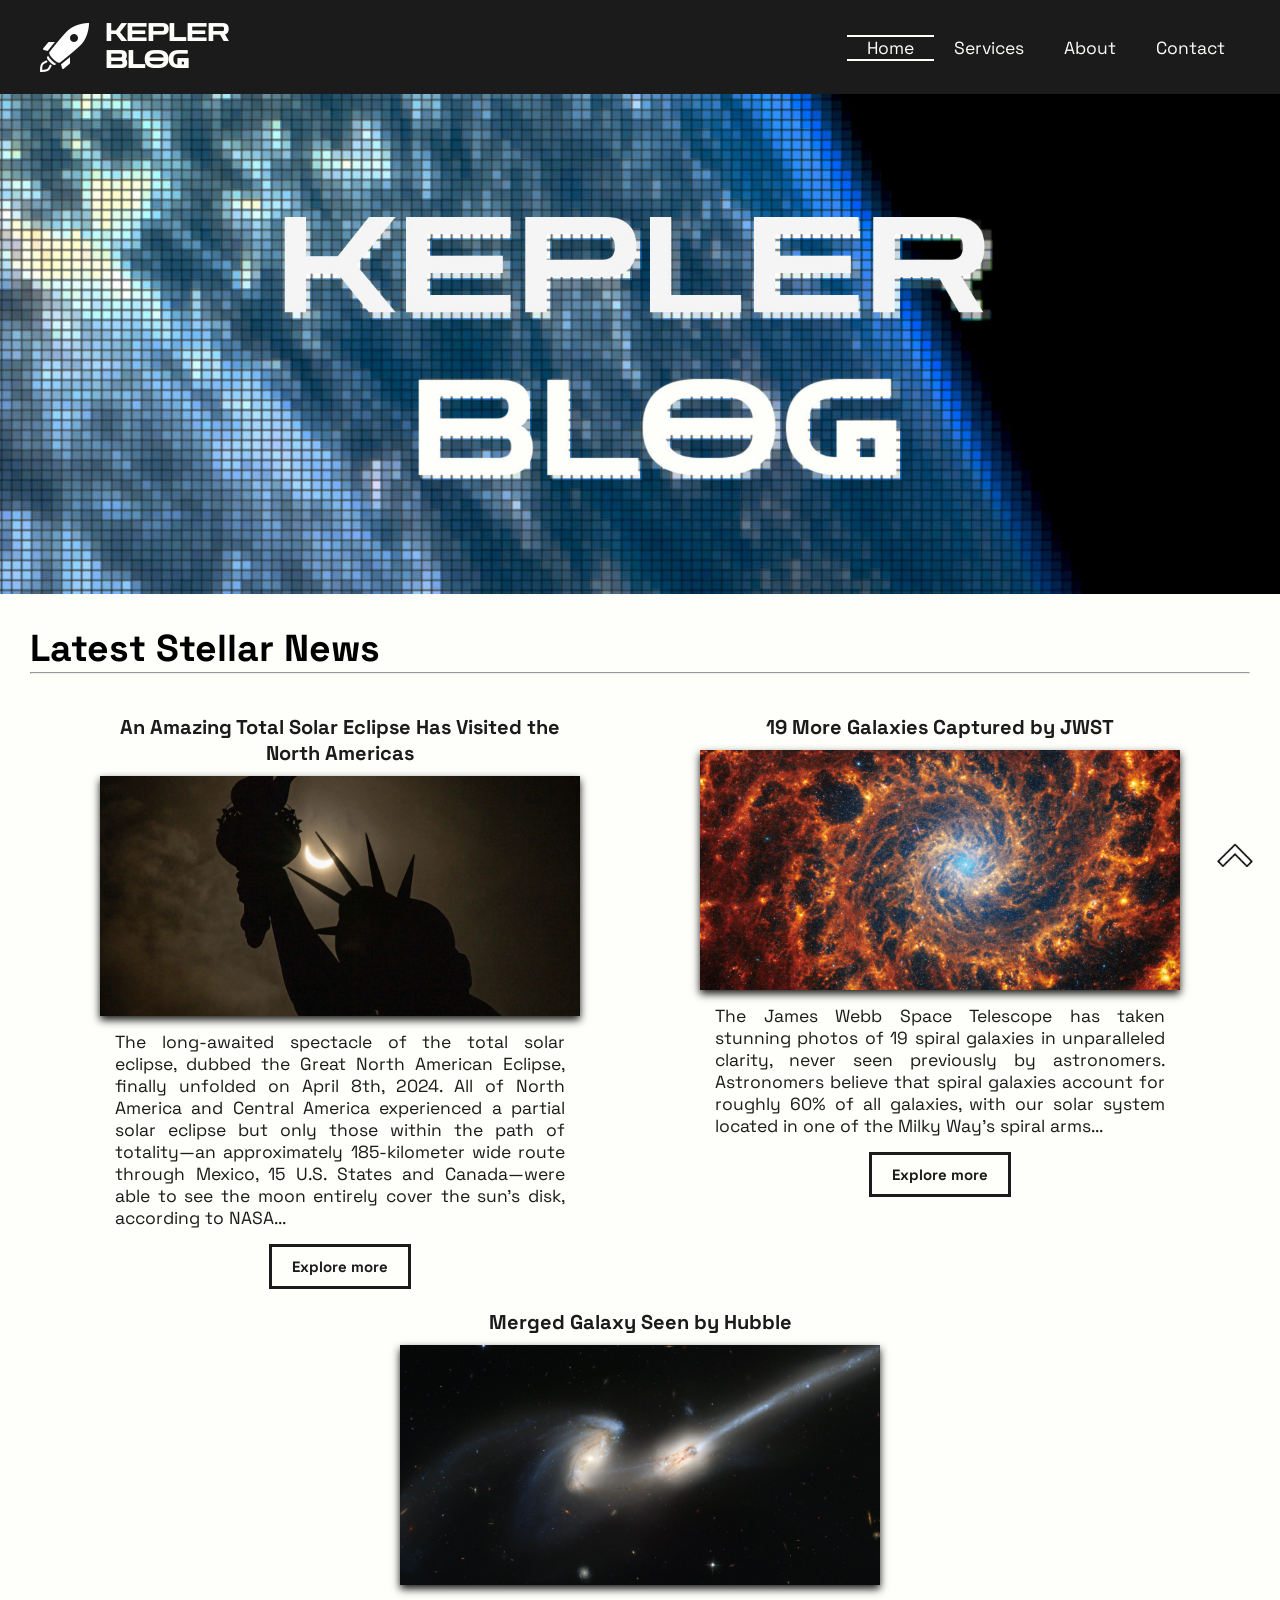
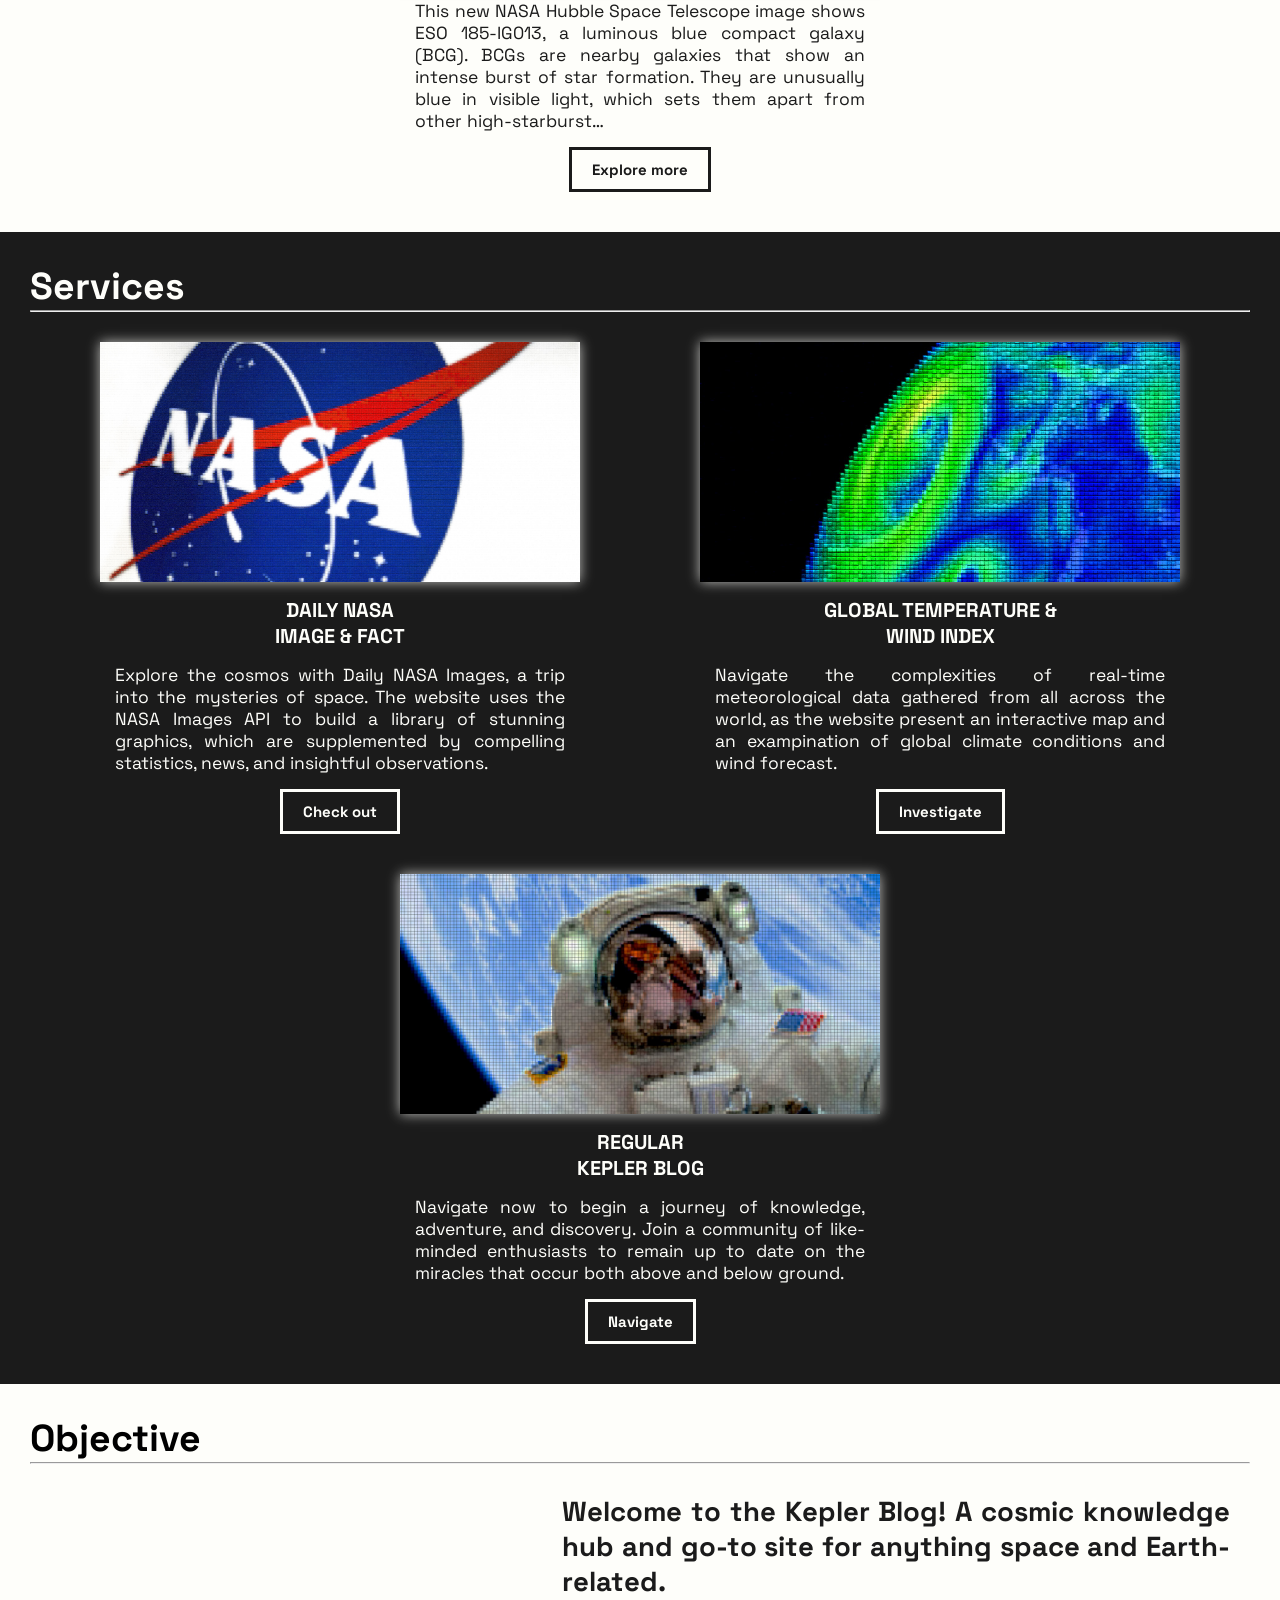
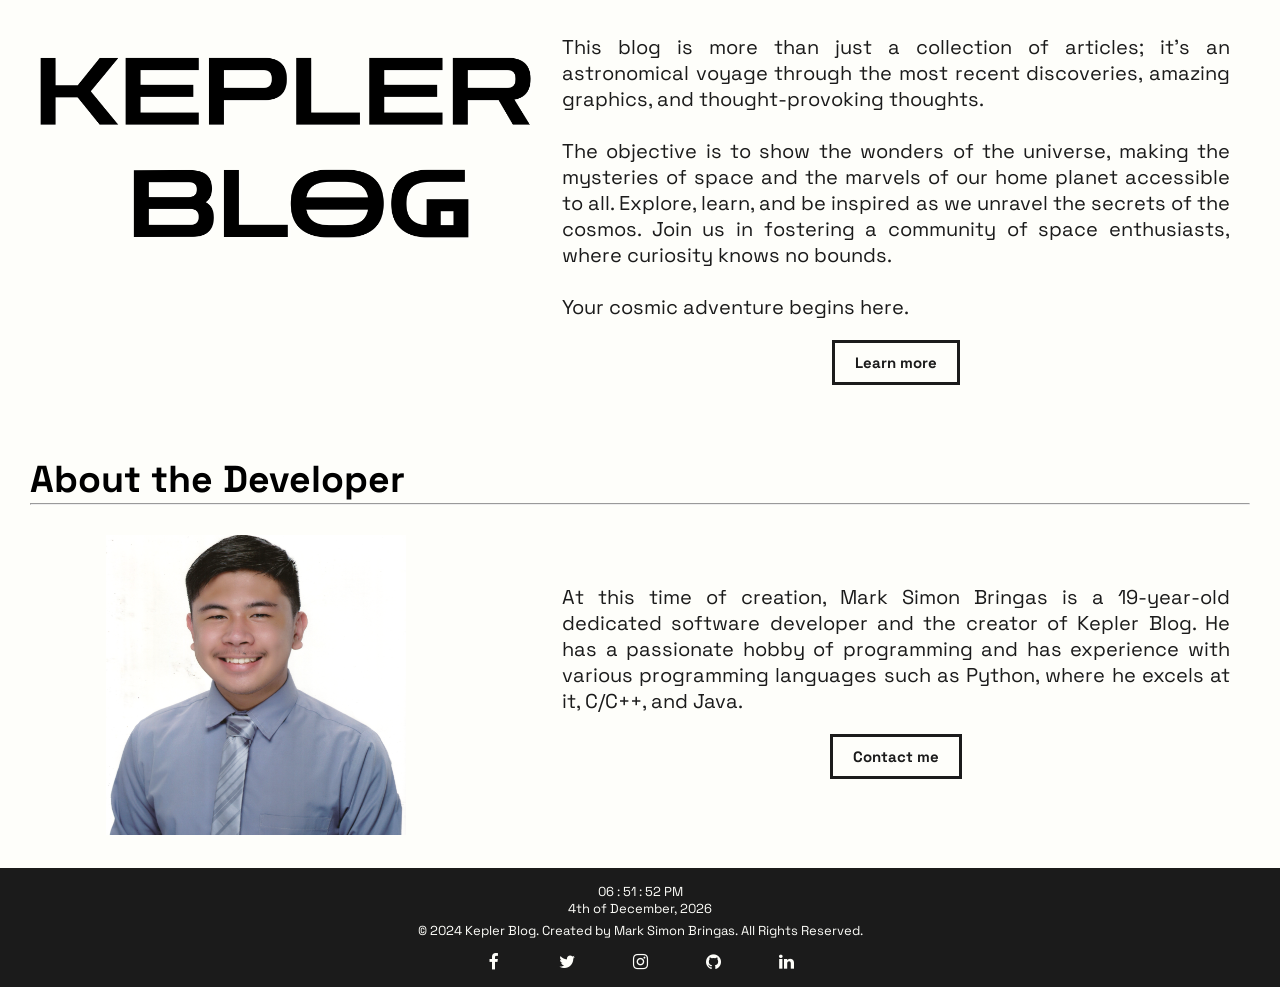
<file: index.html>
<!DOCTYPE html>
<html lang="en">
<head>
    <meta charset="UTF-8">
    <meta name="viewport" content="width=device-width, initial-scale=1.0">
    <title>Kepler Blog</title>
    <link rel="icon" type="image/x-icon" href="resources/images/kepler-blog-favicon.ico">
    <link rel="stylesheet" href="resources/style/style.css">
    <link rel="preconnect" href="https://fonts.googleapis.com">
    <link rel="preconnect" href="https://fonts.gstatic.com" crossorigin>
    <link href="https://fonts.googleapis.com/css2?family=Space+Grotesk:wght@300..700&family=Zen+Dots&display=swap" rel="stylesheet">
    <link rel="stylesheet" href="https://cdnjs.cloudflare.com/ajax/libs/font-awesome/4.7.0/css/font-awesome.min.css">
    <script src="resources/script/script.js"></script>
</head>
<body onload="timeDate()">
    <div class="display-alert">
        <h1>
            This website <b>might not properly function</b> at this screen dimension.<br>
            Sorry for the inconvenience.
        </h1>
    </div>
    <header>
        <div class="header-logo" onclick="window.location.href='index.html'" title="Kepler Blog">
            <img src="resources/images/kepler-blog-favicon.png" alt="Kepler Blog Logo">
            <div class="header-title">
                <h2>KEPLER<br>BLOG</h2>
            </div>
        </div>
        <nav>
            <ul>
                <a href="index.html" class="nav-active" title="Home">
                    <li>Home</li>
                </a>
                <a href="services.html" title="Services">
                    <li>Services</li>
                </a>
                <a href="about.html" title="About">
                    <li>About</li>
                </a>
                <a href="contact.html" title="Contact">
                    <li>Contact</li>
                </a>
                <div class="hamburger-menu" title="Menu">
                    <h1>☰</h1>
                    <div class="sidebar-nav">
                        <a href="index.html" title="Home">Home</a>
                        <a href="services.html" title="Services">Services</a>
                        <a href="about.html" title="About">About</a>
                        <a href="contact.html" title="Contact">Contact</a>
                    </div>
                </div>
            </ul>
        </nav>
    </header>
    <main>
        <div class="intro">
            <img src="resources/images/earth01.jpg" alt="Kepler Blog Intro" title="Kepler Blog">
        </div>
        <div class="latest-title">
            <h2>Latest Stellar News</h2>
            <hr>
        </div>
        <div class="article-container">
            <article class="latest-article-5">
                <div>
                    <h3><a href="na-solar-eclipse.html">An Amazing Total Solar Eclipse Has Visited the North Americas</a></h3>
                    <img src="resources/images/article-5-img.webp" alt="Article 5" title="An Amazing Total Solar Eclipse Has Visited the North Americas">
                    <p>
                        The long-awaited spectacle of the total solar eclipse, dubbed the Great North American Eclipse, finally unfolded on April 8th, 2024.
                        All of North America and Central America experienced a partial solar eclipse but only those within the path of totality—an approximately 185-kilometer wide route through Mexico, 15 U.S. States and Canada—were able to see the moon entirely cover the sun's disk, according to NASA...
                    </p>
                    <button type="button" title="Explore more" onclick="window.location.href='na-solar-eclipse.html'">Explore more</button>
                </div>
            </article>
            <article class="latest-article-2">
                <div>
                    <h3><a href="19-more-galaxies.html">19 More Galaxies Captured by JWST</a></h3>
                    <img src="resources/images/article-2-img.webp" alt="Article 2" title="19 More Galaxies Captured by JWST">
                    <p>
                        The James Webb Space Telescope has taken stunning photos of 19 spiral galaxies in unparalleled clarity, never seen previously by astronomers. 
                        Astronomers believe that spiral galaxies account for roughly 60% of all galaxies, with our solar system located in one of the Milky Way's spiral arms...
                    </p>
                    <button type="button" title="Explore more" onclick="window.location.href='19-more-galaxies.html'">Explore more</button>
                </div>
            </article>
            <article class="latest-article-1">
                <div>    
                    <h3><a href="merged-galaxy.html">Merged Galaxy Seen by Hubble</a></h3>
                    <img src="resources/images/article-1-img.webp" alt="Article 1" title="Merged Galaxy Seen by Hubble">
                    <p>
                        This new NASA Hubble Space Telescope image shows ESO 185-IG013, a luminous blue compact galaxy (BCG). 
                        BCGs are nearby galaxies that show an intense burst of star formation. 
                        They are unusually blue in visible light, which sets them apart from other high-starburst…
                    </p>
                    <button type="button" title="Explore more" onclick="window.location.href='merged-galaxy.html'">Explore more</button>
                </div>
            </article>
        </div>
        <div class="service-title">
            <h2>Services</h2>
            <hr>
        </div>
        <div class="service-container">
            <article class="service-1">
                <img src="resources/images/services-home-content-2-img.jpg" alt="Service 1" title="Daily NASA Image & Fact">
                <h3>DAILY NASA<br>IMAGE & FACT</h3>
                <p>
                    Explore the cosmos with Daily NASA Images, a trip into the mysteries of space. 
                    The website uses the NASA Images API to build a library of stunning graphics, which are supplemented by compelling statistics, news, and insightful observations.
                </p>
                <button type="button" title="Check out" onclick="APODButton()">Check out</button>
            </article>
            <article class="service-2">
                <img src="resources/images/services-home-content-1-img.jpg" alt="Service 2" title="Global Temperature & Wind Index">
                <h3>GLOBAL TEMPERATURE &<br>WIND INDEX</h3>
                <p>
                    Navigate the complexities of real-time meteorological data gathered from all across the world,
                        as the website present an interactive map and an exampination of global climate conditions and wind forecast.
                </p>
                <button type="button" title="Investigate" onclick="weatherButton()">Investigate</button>
            </article>
            <article class="service-3">
                <img src="resources/images/services-home-content-3-img.jpg" alt="Service 3" title="Regular Kepler Blog">
                <h3>REGULAR<br>KEPLER BLOG</h3>
                <p>
                    Navigate now to begin a journey of knowledge, adventure, and discovery. 
                    Join a community of like-minded enthusiasts to remain up to date on the miracles that occur both above and below ground.
                </p>
                <button type="button" title="Navigate" onclick="blogButton()">Navigate</button>
            </article>
        </div>
        <div class="objective-title">
            <h2>Objective</h2>
            <hr>
        </div>
        <div class="objective-container">
            <section class="objective-banner">
                <img src="resources/images/kepler-blog-title.png" alt="Kepler Blog Title" title="Kepler Blog">
            </section>
            <section class="objective-banner-alt">
                <img src="resources/images/kepler-blog-title.png" alt="Kepler Blog Title" title="Kepler Blog">
            </section>
            <aside class="objective-content">
                <h3>Welcome to the Kepler Blog! A cosmic knowledge hub and go-to site for anything space and Earth-related.<br><br></h3>
                <p>
                    This blog is more than just a collection of articles; it's an astronomical voyage through the most recent discoveries, amazing graphics, and thought-provoking thoughts.<br><br>
                    The objective is to show the wonders of the universe, making the mysteries of space and the marvels of our home planet accessible to all. Explore, learn, and be inspired as we unravel the secrets of the cosmos. Join us in fostering a community of space enthusiasts, where curiosity knows no bounds.<br><br>
                    Your cosmic adventure begins here.
                </p>
                <button type="button" title="Learn more" onclick="window.location.href='about.html'">Learn more</button>
            </aside>
        </div>
        <div class="about-title">
            <h2>About the Developer</h2>
            <hr>
        </div>
        <div class="about-container">
            <aside class="about-img">
                <img src="resources/images/author-img.png" alt="Mark Simon Bringas' Picture" title="Mark Simon">
            </aside>
            <section class="about-desc">
                <p>
                    At this time of creation, Mark Simon Bringas is a 19-year-old dedicated software developer and the creator of Kepler Blog. He has a passionate hobby of programming and has experience with various programming languages such as Python, where he excels at it, C/C++, and Java.
                </p>
                <button type="button" title="Learn more" onclick="window.location.href='contact.html'">Contact me</button>
            </section>
        </div>
    </main>
    <footer>
        <p id="timeDate"></p>
        <p>&copy; 2024 Kepler Blog. Created by Mark Simon Bringas. All Rights Reserved.</p>
        <div class="social-media">
            <a href="https://www.facebook.com/msimonb05" class="fa fa-facebook" title="Facebook"></a>
            <a href="https://twitter.com/msimonb_05" class="fa fa-twitter" title="X/Twitter"></a>
            <a href="https://www.instagram.com/msimonb_05/" class="fa fa-instagram" title="Instagram"></a>
            <a href="https://github.com/msimonb05" class="fa fa-github" title="Github"></a>
            <a href="https://www.linkedin.com/in/mark-simon-bringas-665a932a1/" class="fa fa-linkedin" title="LinkedIn"></a>
        </div>
    </footer>
    <img id="back-to-top" src="resources/images/scroll-to-top.png" alt="Scroll to Top" title="Scroll to Top">
</body>
</html>
</file>
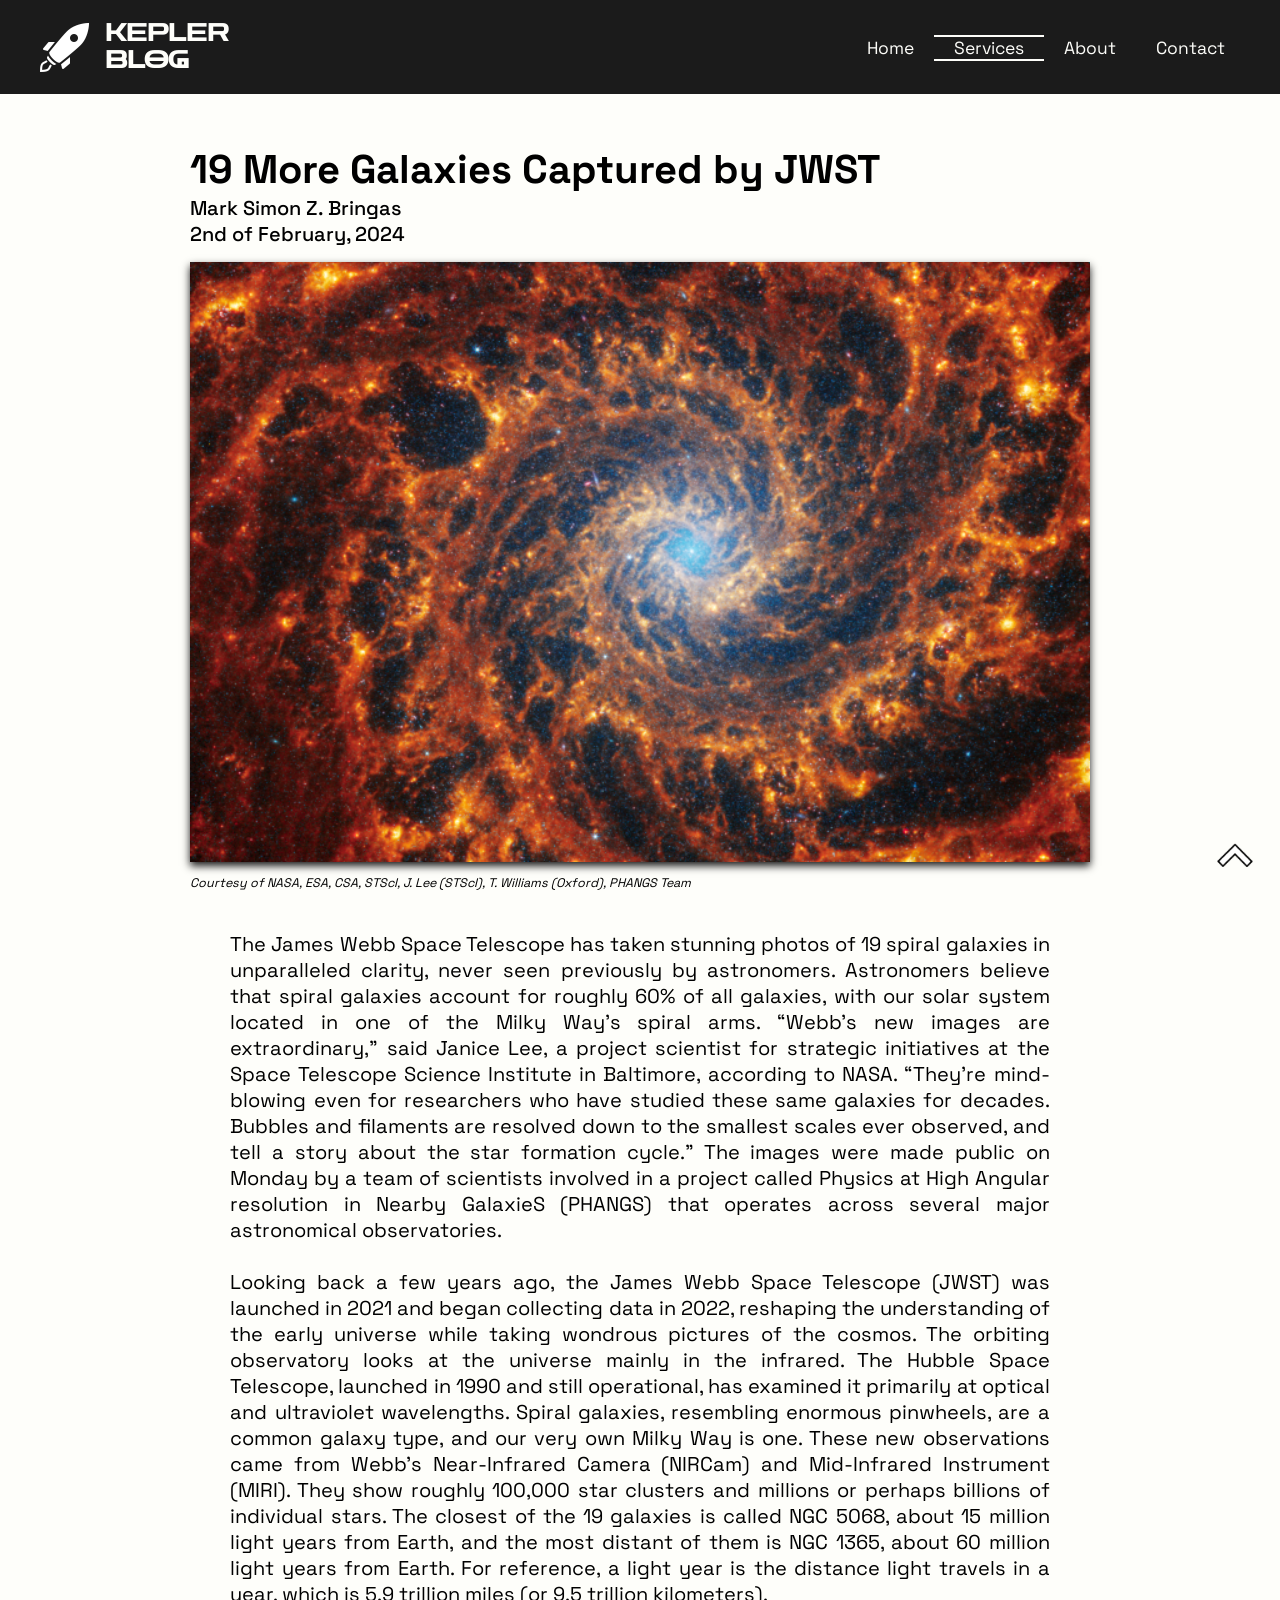
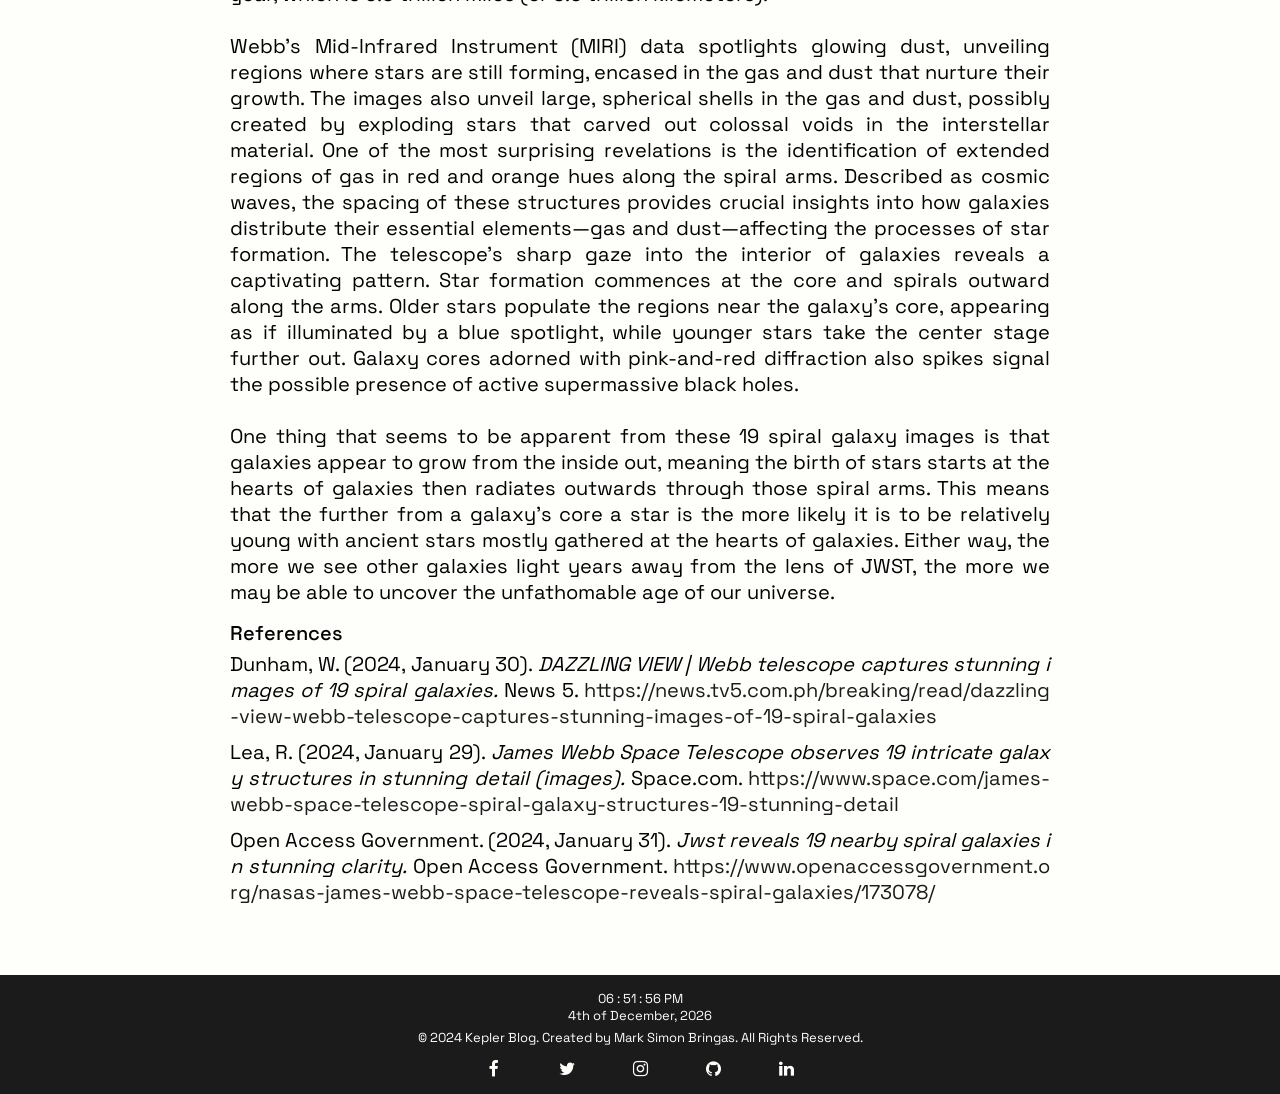
<file: 19-more-galaxies.html>
<!DOCTYPE html>
<html lang="en">
<head>
    <meta charset="UTF-8">
    <meta name="viewport" content="width=device-width, initial-scale=1.0">
    <title>Kepler Blog | 19 More Galaxies Captured by JWST</title>
    <link rel="icon" type="image/x-icon" href="resources/images/kepler-blog-favicon.ico">
    <link rel="stylesheet" href="resources/style/articleStyle.css">
    <link rel="preconnect" href="https://fonts.googleapis.com">
    <link rel="preconnect" href="https://fonts.gstatic.com" crossorigin>
    <link href="https://fonts.googleapis.com/css2?family=Space+Grotesk:wght@300..700&family=Zen+Dots&display=swap" rel="stylesheet">
    <link rel="stylesheet" href="https://cdnjs.cloudflare.com/ajax/libs/font-awesome/4.7.0/css/font-awesome.min.css">
    <script src="resources/script/script.js"></script>
</head>
<body onload="timeDate()">
    <div class="display-alert">
        <h1>
            This website <b>might not properly function</b> at this screen dimension.<br>
            Sorry for the inconvenience.
        </h1>
    </div>
    <header>
        <div class="header-logo" onclick="window.location.href='index.html'" title="Kepler Blog">
            <img src="resources/images/kepler-blog-favicon.png" alt="Kepler Blog Logo">
            <div class="header-title">
                <h2>KEPLER<br>BLOG</h2>
            </div>
        </div>
        <nav>
            <ul>
                <a href="index.html" title="Home">
                    <li>Home</li>
                </a>
                <a href="services.html" class="nav-active" title="Services">
                    <li>Services</li>
                </a>
                <a href="about.html" title="About">
                    <li>About</li>
                </a>
                <a href="contact.html" title="Contact">
                    <li>Contact</li>
                </a>
                <div class="hamburger-menu" title="Menu">
                    <h1>☰</h1>
                    <div class="sidebar-nav">
                        <a href="index.html" title="Home">Home</a>
                        <a href="services.html" title="Services">Services</a>
                        <a href="about.html" title="About">About</a>
                        <a href="contact.html" title="Contact">Contact</a>
                    </div>
                </div>
            </ul>
        </nav>
    </header>
    <main>
        <section>
            <div class="title">
                <h1>19 More Galaxies Captured by JWST</h1>
                <h2>Mark Simon Z. Bringas</h2>
                <h2>2nd of February, 2024</h2>
                <div class="image">
                    <img src="resources/images/article-2-img.webp" alt="" title="Image of NGC 0628, one of the 19 galaxies taken by JWST">
                    <p> Courtesy of NASA, ESA, CSA, STScI, J. Lee (STScI), T. Williams (Oxford), PHANGS Team</p>
                </div>
            </div>
            <div class="content">
                <p>
                    The James Webb Space Telescope has taken stunning photos of 19 spiral galaxies in unparalleled clarity, never seen previously by astronomers. 
                    Astronomers believe that spiral galaxies account for roughly 60% of all galaxies, with our solar system located in one of the Milky Way's spiral arms. 
                    “Webb’s new images are extraordinary,” said Janice Lee, a project scientist for strategic initiatives at the Space Telescope Science Institute in Baltimore, according to NASA.
                    “They’re mind-blowing even for researchers who have studied these same galaxies for decades. Bubbles and filaments are resolved down to the smallest scales ever observed, and tell a story about the star formation cycle.”
                    The images were made public on Monday by a team of scientists involved in a project called Physics at High Angular resolution in Nearby GalaxieS (PHANGS) that operates across several major astronomical observatories.
                    <br><br>
                </p>
                <p>
                    Looking back a few years ago, the James Webb Space Telescope (JWST) was launched in 2021 and began collecting data in 2022, reshaping the understanding of the early universe while taking wondrous pictures of the cosmos. 
                    The orbiting observatory looks at the universe mainly in the infrared. The Hubble Space Telescope, launched in 1990 and still operational, has examined it primarily at optical and ultraviolet wavelengths.
                    Spiral galaxies, resembling enormous pinwheels, are a common galaxy type, and our very own Milky Way is one.
                    These new observations came from Webb’s Near-Infrared Camera (NIRCam) and Mid-Infrared Instrument (MIRI). 
                    They show roughly 100,000 star clusters and millions or perhaps billions of individual stars.
                    The closest of the 19 galaxies is called NGC 5068, about 15 million light years from Earth, and the most distant of them is NGC 1365, about 60 million light years from Earth. 
                    For reference, a light year is the distance light travels in a year, which is 5.9 trillion miles (or 9.5 trillion kilometers).
                    <br><br>
                </p>
                <p>
                    Webb’s Mid-Infrared Instrument (MIRI) data spotlights glowing dust, unveiling regions where stars are still forming, encased in the gas and dust that nurture their growth.
                    The images also unveil large, spherical shells in the gas and dust, possibly created by exploding stars that carved out colossal voids in the interstellar material.
                    One of the most surprising revelations is the identification of extended regions of gas in red and orange hues along the spiral arms. Described as cosmic waves, the spacing of these structures provides crucial insights into how galaxies distribute their essential elements—gas and dust—affecting the processes of star formation.
                    The telescope’s sharp gaze into the interior of galaxies reveals a captivating pattern. Star formation commences at the core and spirals outward along the arms. 
                    Older stars populate the regions near the galaxy’s core, appearing as if illuminated by a blue spotlight, while younger stars take the center stage further out.
                    Galaxy cores adorned with pink-and-red diffraction also spikes signal the possible presence of active supermassive black holes. 
                    <br><br>
                </p>
                <p>
                    One thing that seems to be apparent from these 19 spiral galaxy images is that galaxies appear to grow from the inside out, meaning the birth of stars starts at the hearts of galaxies then radiates outwards through those spiral arms. 
                    This means that the further from a galaxy's core a star is the more likely it is to be relatively young with ancient stars mostly gathered at the hearts of galaxies.
                    Either way, the more we see other galaxies light years away from the lens of JWST, the more we may be able to uncover the unfathomable age of our universe.
                </p>
            </div>
            <div class="references">
                <h2>References</h2>
                <p>
                    Dunham, W. (2024, January 30). <i>DAZZLING VIEW | Webb telescope captures stunning images of 19 spiral galaxies.</i> News 5. <a href="https://news.tv5.com.ph/breaking/read/dazzling-view-webb-telescope-captures-stunning-images-of-19-spiral-galaxies" target="_blank">https://news.tv5.com.ph/breaking/read/dazzling-view-webb-telescope-captures-stunning-images-of-19-spiral-galaxies</a> 
                </p>
                <p>
                    Lea, R. (2024, January 29). <i>James Webb Space Telescope observes 19 intricate galaxy structures in stunning detail (images).</i> Space.com. <a href="https://www.space.com/james-webb-space-telescope-spiral-galaxy-structures-19-stunning-detail" target="_blank">https://www.space.com/james-webb-space-telescope-spiral-galaxy-structures-19-stunning-detail</a> 
                </p>
                <p>
                    Open Access Government. (2024, January 31). <i>Jwst reveals 19 nearby spiral galaxies in stunning clarity.</i> Open Access Government. <a href="https://www.openaccessgovernment.org/nasas-james-webb-space-telescope-reveals-spiral-galaxies/173078/" target="_blank">https://www.openaccessgovernment.org/nasas-james-webb-space-telescope-reveals-spiral-galaxies/173078/</a> 
                </p>
            </div>
        </section>
        <aside>

        </aside>
    </main>
    <footer>
        <p id="timeDate"></p>
        <p>&copy; 2024 Kepler Blog. Created by Mark Simon Bringas. All Rights Reserved.</p>
        <div class="social-media">
            <a href="https://www.facebook.com/msimonb05" class="fa fa-facebook" title="Facebook"></a>
            <a href="https://twitter.com/msimonb_05" class="fa fa-twitter" title="X/Twitter"></a>
            <a href="https://www.instagram.com/msimonb_05/" class="fa fa-instagram" title="Instagram"></a>
            <a href="https://github.com/msimonb05" class="fa fa-github" title="Github"></a>
            <a href="https://www.linkedin.com/in/mark-simon-bringas-665a932a1/" class="fa fa-linkedin" title="LinkedIn"></a>
        </div>
    </footer>
    <img id="back-to-top" src="resources/images/scroll-to-top.png" alt="Scroll to Top" title="Scroll to Top">
</body>
</html>
</file>
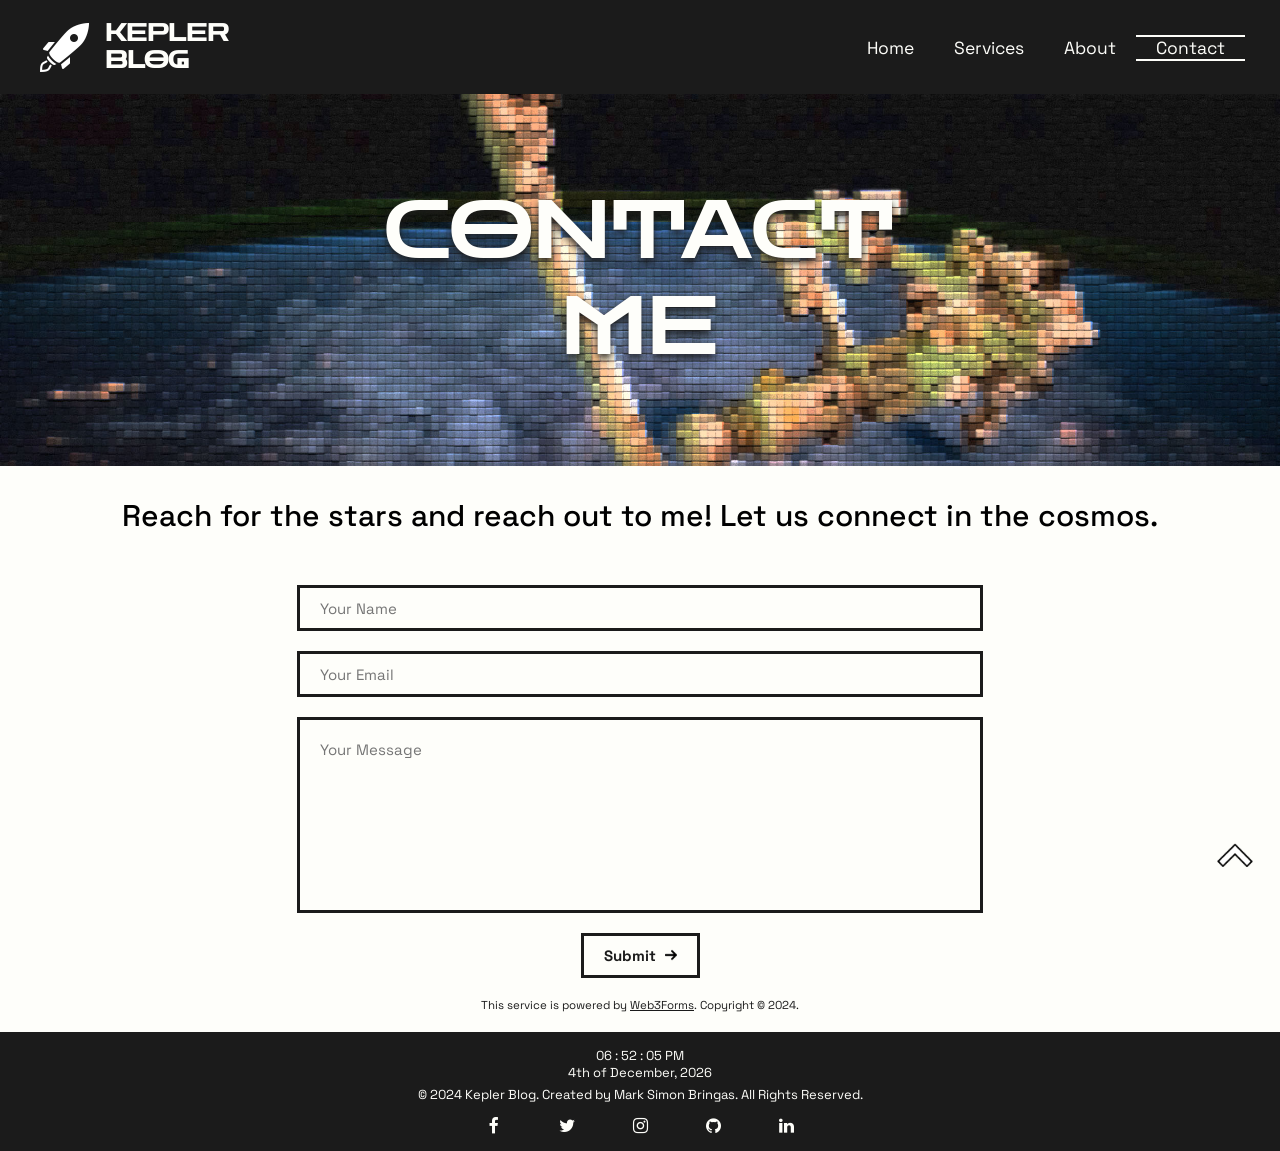
<file: contact.html>
<!DOCTYPE html>
<html lang="en">
<head>
    <meta charset="UTF-8">
    <meta name="viewport" content="width=device-width, initial-scale=1.0">
    <title>Kepler Blog | Contact</title>
    <link rel="icon" type="image/x-icon" href="resources/images/kepler-blog-favicon.ico">
    <link rel="stylesheet" href="resources/style/contactStyle.css">
    <link rel="preconnect" href="https://fonts.googleapis.com">
    <link rel="preconnect" href="https://fonts.gstatic.com" crossorigin>
    <link href="https://fonts.googleapis.com/css2?family=Space+Grotesk:wght@300..700&family=Zen+Dots&display=swap" rel="stylesheet">
    <link rel="stylesheet" href="https://cdnjs.cloudflare.com/ajax/libs/font-awesome/4.7.0/css/font-awesome.min.css">
    <script src="resources/script/script.js"></script>
    <script src="https://web3forms.com/client/script.js" async defer></script>
</head>
<body onload="timeDate()">
    <div class="display-alert">
        <h1>
            This website <b>might not properly function</b> at this screen dimension.<br>
            Sorry for the inconvenience.
        </h1>
    </div>
    <header>
        <div class="header-logo" onclick="window.location.href='index.html'" title="Kepler Blog">
            <img src="resources/images/kepler-blog-favicon.png" alt="Kepler Blog Logo">
            <div class="header-title">
                <h2>KEPLER<br>BLOG</h2>
            </div>
        </div>
        <nav>
            <ul>
                <a href="index.html" title="Home">
                    <li>Home</li>
                </a>
                <a href="services.html" title="Services">
                    <li>Services</li>
                </a>
                <a href="about.html" title="About">
                    <li>About</li>
                </a>
                <a href="contact.html" class="nav-active" title="Contact">
                    <li>Contact</li>
                </a>
                <div class="hamburger-menu" title="Menu">
                    <h1>☰</h1>
                    <div class="sidebar-nav">
                        <a href="index.html" title="Home">Home</a>
                        <a href="services.html" title="Services">Services</a>
                        <a href="about.html" title="About">About</a>
                        <a href="contact.html" title="Contact">Contact</a>
                    </div>
                </div>
            </ul>
        </nav>
    </header>
    <main>
        <div class="contact-title-2">
            <h1 title="Contact Me">CONTACT<br>ME</h1>
        </div>
        <div class="contact-title">
            <h2>
                Reach for the stars and reach out to me! Let us connect in the cosmos.
            </h2>
        </div>
        <div class="contact-form-div">
            <form action="https://api.web3forms.com/submit" method="POST" class="contact-form">
                <input type="hidden" name="access_key" value="2aa3597d-57f5-4205-8278-f75176957f84">
                <input type="text" name="name" placeholder="Your Name" class="contact-input" required>
                <input type="email" name="email" placeholder="Your Email" class="contact-input" required>
                <textarea name="message" placeholder="Your Message" class="contact-input"></textarea>
                <button type="submit" title="Submit">
                    Submit
                    <img src="resources/images/right-arrow.png" alt="" style="width: 12px; height: 12px;">
                </button>
                <p>This service is powered by <a href="https://web3forms.com/" target="_blank">Web3Forms</a>. Copyright &copy; 2024.</p>
            </form>
        </div>
    </main>
    <footer>
        <p id="timeDate"></p>
        <p>&copy; 2024 Kepler Blog. Created by Mark Simon Bringas. All Rights Reserved.</p>
        <div class="social-media">
            <a href="https://www.facebook.com/msimonb05" class="fa fa-facebook" title="Facebook"></a>
            <a href="https://twitter.com/msimonb_05" class="fa fa-twitter" title="X/Twitter"></a>
            <a href="https://www.instagram.com/msimonb_05/" class="fa fa-instagram" title="Instagram"></a>
            <a href="https://github.com/msimonb05" class="fa fa-github" title="Github"></a>
            <a href="https://www.linkedin.com/in/mark-simon-bringas-665a932a1/" class="fa fa-linkedin" title="LinkedIn"></a>
        </div>
    </footer>
    <img id="back-to-top" src="resources/images/scroll-to-top.png" alt="Scroll to Top" title="Scroll to Top">
</body>
</html>
</file>
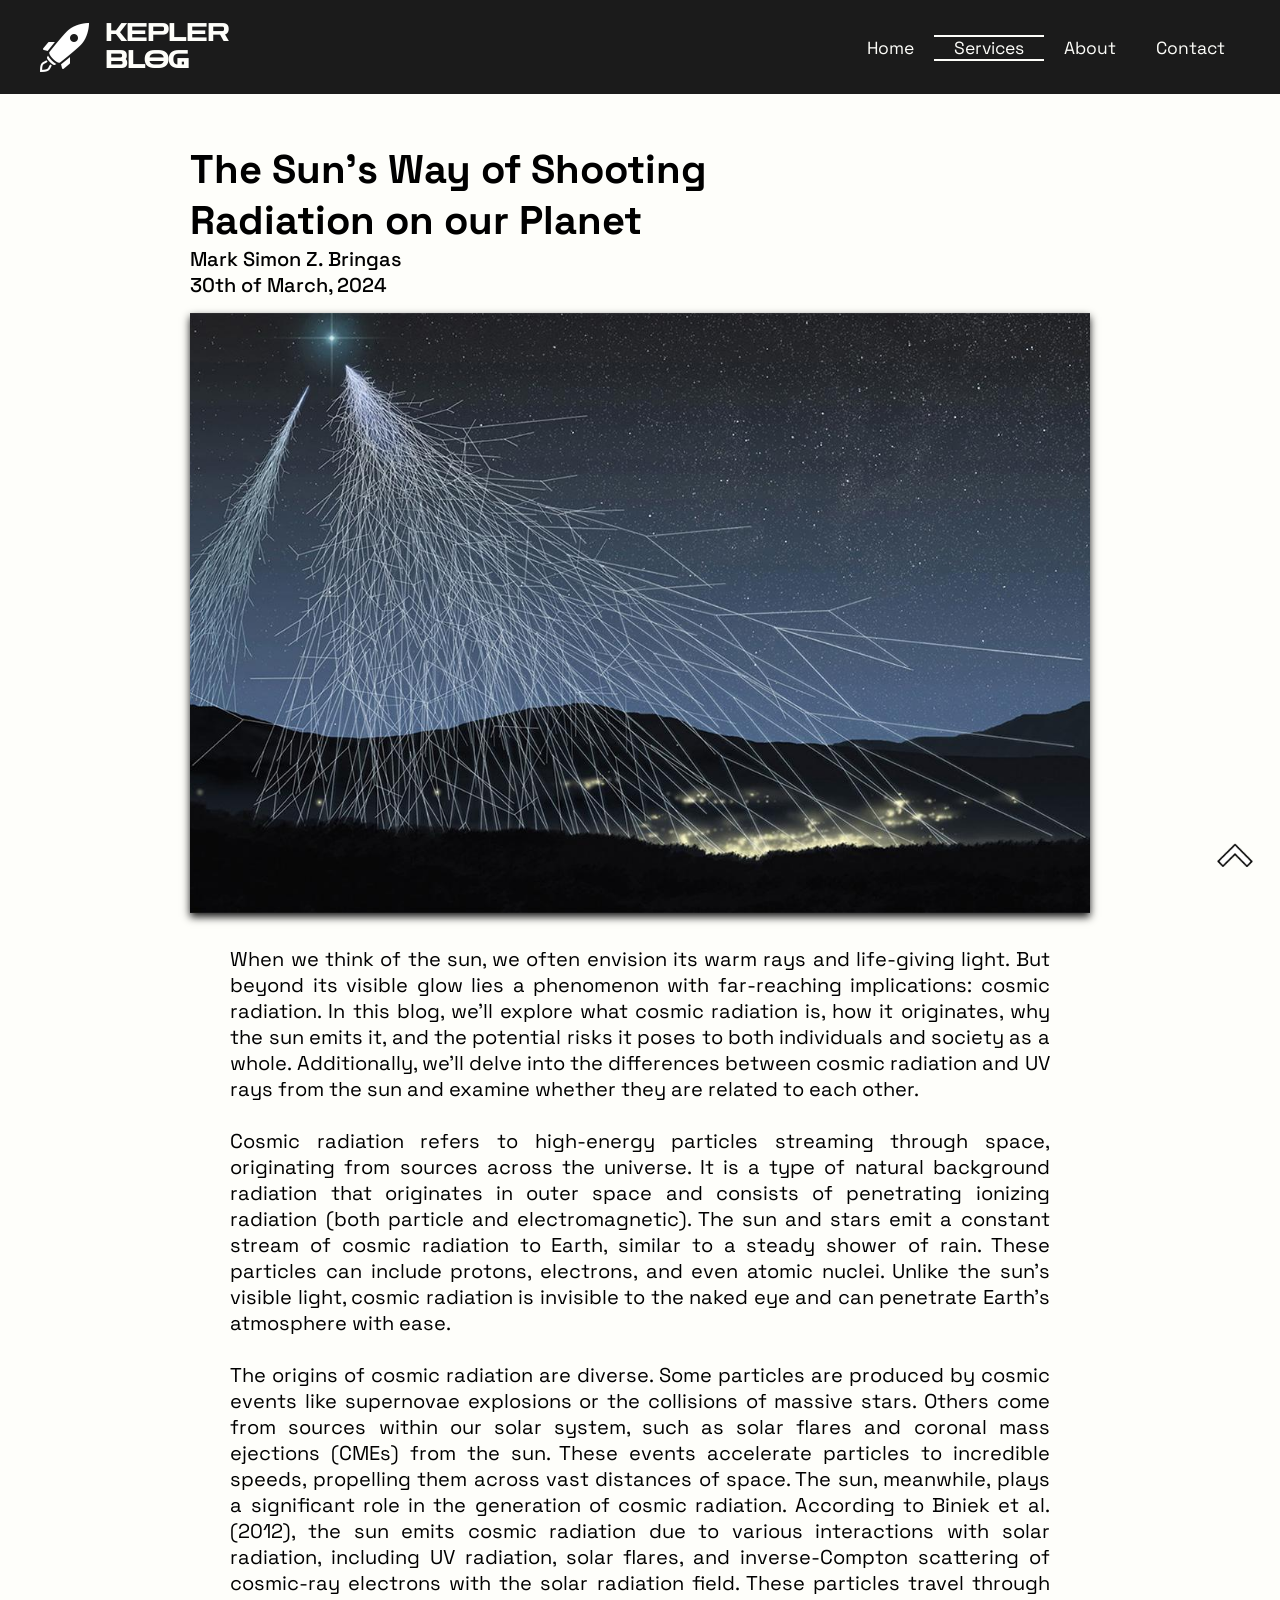
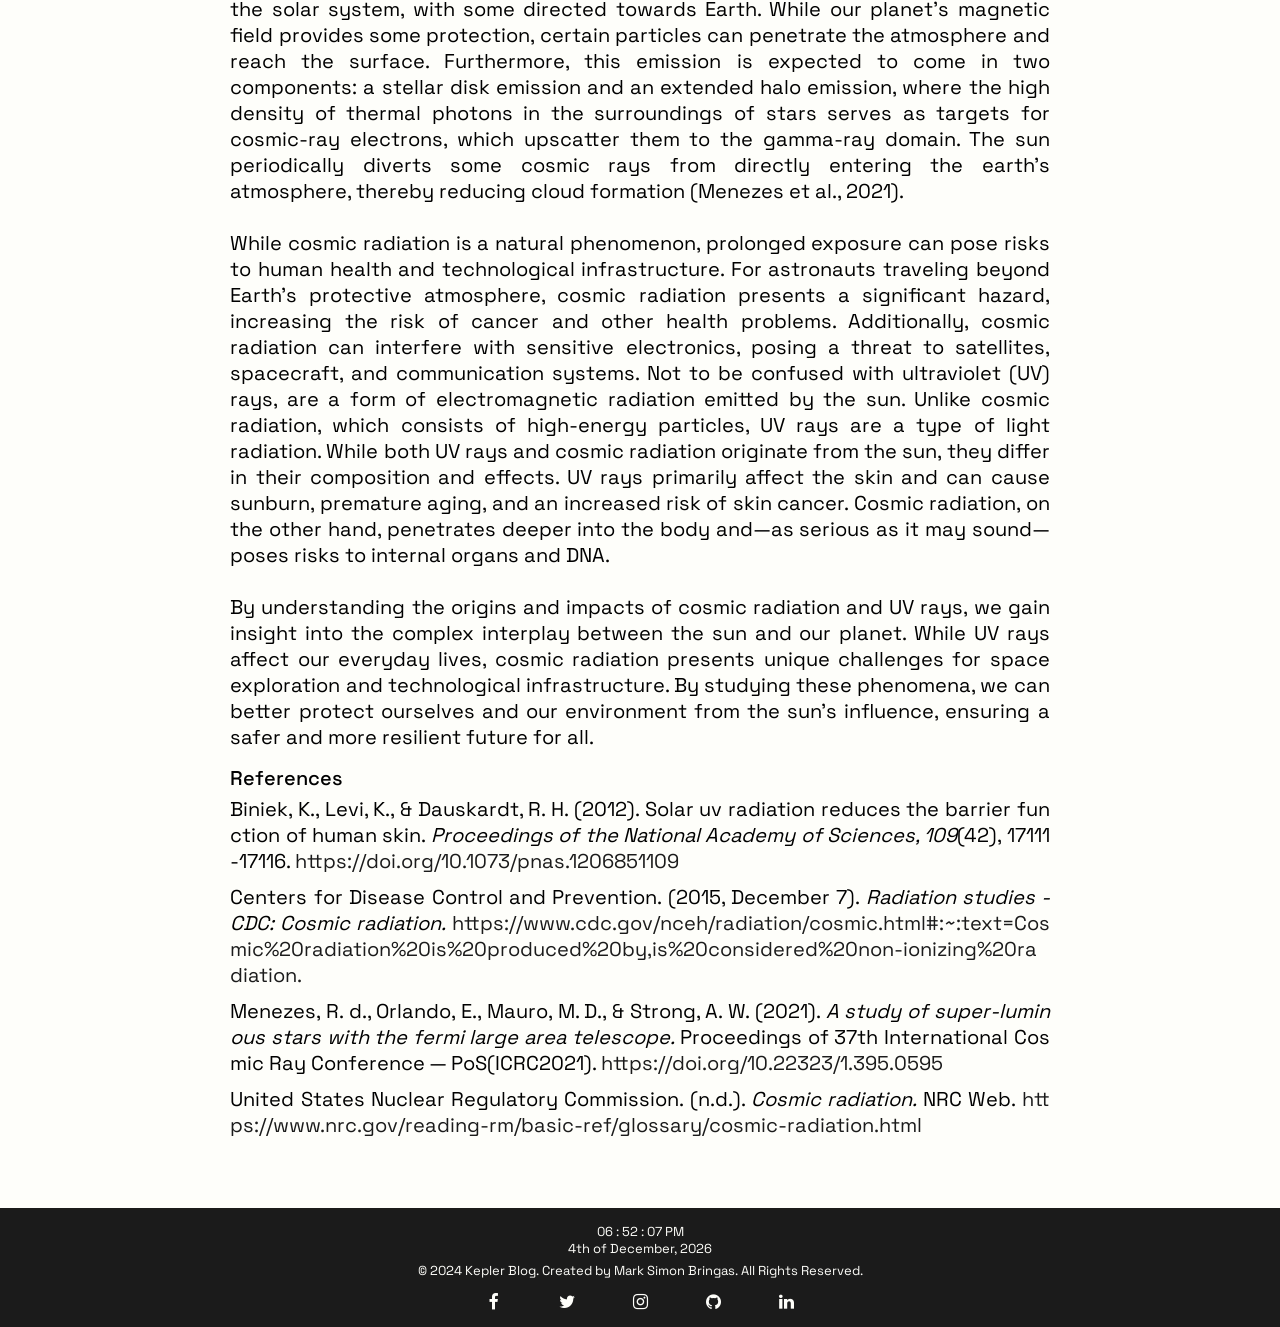
<file: cosmic-radiation.html>
<!DOCTYPE html>
<html lang="en">
<head>
    <meta charset="UTF-8">
    <meta name="viewport" content="width=device-width, initial-scale=1.0">
    <title>Kepler Blog | The Sun's Way of Shooting Radiation on our Planet</title>
    <link rel="icon" type="image/x-icon" href="resources/images/kepler-blog-favicon.ico">
    <link rel="stylesheet" href="resources/style/articleStyle.css">
    <link rel="preconnect" href="https://fonts.googleapis.com">
    <link rel="preconnect" href="https://fonts.gstatic.com" crossorigin>
    <link href="https://fonts.googleapis.com/css2?family=Space+Grotesk:wght@300..700&family=Zen+Dots&display=swap" rel="stylesheet">
    <link rel="stylesheet" href="https://cdnjs.cloudflare.com/ajax/libs/font-awesome/4.7.0/css/font-awesome.min.css">
    <script src="resources/script/script.js"></script>
</head>
<body onload="timeDate()">
    <div class="display-alert">
        <h1>
            This website <b>might not properly function</b> at this screen dimension.<br>
            Sorry for the inconvenience.
        </h1>
    </div>
    <header>
        <div class="header-logo" onclick="window.location.href='index.html'" title="Kepler Blog">
            <img src="resources/images/kepler-blog-favicon.png" alt="Kepler Blog Logo">
            <div class="header-title">
                <h2>KEPLER<br>BLOG</h2>
            </div>
        </div>
        <nav>
            <ul>
                <a href="index.html" title="Home">
                    <li>Home</li>
                </a>
                <a href="services.html" class="nav-active" title="Services">
                    <li>Services</li>
                </a>
                <a href="about.html" title="About">
                    <li>About</li>
                </a>
                <a href="contact.html" title="Contact">
                    <li>Contact</li>
                </a>
                <div class="hamburger-menu" title="Menu">
                    <h1>☰</h1>
                    <div class="sidebar-nav">
                        <a href="index.html" title="Home">Home</a>
                        <a href="services.html" title="Services">Services</a>
                        <a href="about.html" title="About">About</a>
                        <a href="contact.html" title="Contact">Contact</a>
                    </div>
                </div>
            </ul>
        </nav>
    </header>
    <main>
        <section>
            <div class="title">
                <h1>The Sun's Way of Shooting<br>Radiation on our Planet</h1>
                <h2>Mark Simon Z. Bringas</h2>
                <h2>30th of March, 2024</h2>
                <div class="image">
                    <img src="resources/images/article-4-img.jpg" alt="" title="Cosmic rays">
                </div>
            </div>
            <div class="content">
                <p>
                    When we think of the sun, we often envision its warm rays and life-giving light. 
                    But beyond its visible glow lies a phenomenon with far-reaching implications: cosmic radiation. 
                    In this blog, we'll explore what cosmic radiation is, how it originates, why the sun emits it, and the potential risks it poses to both individuals and society as a whole. 
                    Additionally, we'll delve into the differences between cosmic radiation and UV rays from the sun and examine whether they are related to each other.
                    <br><br>
                </p>
                <p>
                    Cosmic radiation refers to high-energy particles streaming through space, originating from sources across the universe. 
                    It is a type of natural background radiation that originates in outer space and consists of penetrating ionizing radiation (both particle and electromagnetic). 
                    The sun and stars emit a constant stream of cosmic radiation to Earth, similar to a steady shower of rain. 
                    These particles can include protons, electrons, and even atomic nuclei.
                    Unlike the sun's visible light, cosmic radiation is invisible to the naked eye and can penetrate Earth's atmosphere with ease.
                    <br><br>
                </p>
                <p>
                    The origins of cosmic radiation are diverse. Some particles are produced by cosmic events like supernovae explosions or the collisions of massive stars. 
                    Others come from sources within our solar system, such as solar flares and coronal mass ejections (CMEs) from the sun. 
                    These events accelerate particles to incredible speeds, propelling them across vast distances of space.
                    The sun, meanwhile, plays a significant role in the generation of cosmic radiation.
                    According to Biniek et al. (2012), the sun emits cosmic radiation due to various interactions with solar radiation, including UV radiation, solar flares, and inverse-Compton scattering of cosmic-ray electrons with the solar radiation field. 
                    These particles travel through the solar system, with some directed towards Earth. While our planet's magnetic field provides some protection, certain particles can penetrate the atmosphere and reach the surface.
                    Furthermore, this emission is expected to come in two components: a stellar disk emission and an extended halo emission, where the high density of thermal photons in the surroundings of stars serves as targets for cosmic-ray electrons, which upscatter them to the gamma-ray domain.
                    The sun periodically diverts some cosmic rays from directly entering the earth's atmosphere, thereby reducing cloud formation (Menezes et al., 2021).
                    <br><br>
                </p>
                <p>
                    While cosmic radiation is a natural phenomenon, prolonged exposure can pose risks to human health and technological infrastructure. For astronauts traveling beyond Earth's protective atmosphere, cosmic radiation presents a significant hazard, increasing the risk of cancer and other health problems. 
                    Additionally, cosmic radiation can interfere with sensitive electronics, posing a threat to satellites, spacecraft, and communication systems.
                    Not to be confused with ultraviolet (UV) rays, are a form of electromagnetic radiation emitted by the sun. Unlike cosmic radiation, which consists of high-energy particles, UV rays are a type of light radiation. 
                    While both UV rays and cosmic radiation originate from the sun, they differ in their composition and effects. 
                    UV rays primarily affect the skin and can cause sunburn, premature aging, and an increased risk of skin cancer. 
                    Cosmic radiation, on the other hand, penetrates deeper into the body and—as serious as it may sound—poses risks to internal organs and DNA.
                    <br><br>
                </p>
                <p>
                    By understanding the origins and impacts of cosmic radiation and UV rays, we gain insight into the complex interplay between the sun and our planet. 
                    While UV rays affect our everyday lives, cosmic radiation presents unique challenges for space exploration and technological infrastructure. 
                    By studying these phenomena, we can better protect ourselves and our environment from the sun's influence, ensuring a safer and more resilient future for all.
                </p>
            </div>
            <div class="references">
                <h2>References</h2>
                <p>
                    Biniek, K., Levi, K., & Dauskardt, R. H. (2012). Solar uv radiation reduces the barrier function of human skin. <i>Proceedings of the National Academy of Sciences, 109</i>(42), 17111-17116. <a href="https://doi.org/10.1073/pnas.1206851109" target="_blank">https://doi.org/10.1073/pnas.1206851109</a>
                </p>
                <p>
                    Centers for Disease Control and Prevention. (2015, December 7). <i>Radiation studies - CDC: Cosmic radiation.</i> <a href="https://www.cdc.gov/nceh/radiation/cosmic.html#:~:text=Cosmic%20radiation%20is%20produced%20by,is%20considered%20non-ionizing%20radiation." target="_blank">https://www.cdc.gov/nceh/radiation/cosmic.html#:~:text=Cosmic%20radiation%20is%20produced%20by,is%20considered%20non-ionizing%20radiation.</a> 
                </p>
                <p>
                    Menezes, R. d., Orlando, E., Mauro, M. D., & Strong, A. W. (2021). <i>A study of super-luminous stars with the fermi large area telescope.</i> Proceedings of 37th International Cosmic Ray Conference — PoS(ICRC2021). <a href="https://doi.org/10.22323/1.395.0595" target="_blank">https://doi.org/10.22323/1.395.0595</a>
                </p>
                <p>
                    United States Nuclear Regulatory Commission. (n.d.). <i>Cosmic radiation.</i> NRC Web. <a href="https://www.nrc.gov/reading-rm/basic-ref/glossary/cosmic-radiation.html" target="_blank">https://www.nrc.gov/reading-rm/basic-ref/glossary/cosmic-radiation.html</a> 
                </p>
            </div>
        </section>
        <aside>

        </aside>
    </main>
    <footer>
        <p id="timeDate"></p>
        <p>&copy; 2024 Kepler Blog. Created by Mark Simon Bringas. All Rights Reserved.</p>
        <div class="social-media">
            <a href="https://www.facebook.com/msimonb05" class="fa fa-facebook" title="Facebook"></a>
            <a href="https://twitter.com/msimonb_05" class="fa fa-twitter" title="X/Twitter"></a>
            <a href="https://www.instagram.com/msimonb_05/" class="fa fa-instagram" title="Instagram"></a>
            <a href="https://github.com/msimonb05" class="fa fa-github" title="Github"></a>
            <a href="https://www.linkedin.com/in/mark-simon-bringas-665a932a1/" class="fa fa-linkedin" title="LinkedIn"></a>
        </div>
    </footer>
    <img id="back-to-top" src="resources/images/scroll-to-top.png" alt="Scroll to Top" title="Scroll to Top">
</body>
</html>
</file>
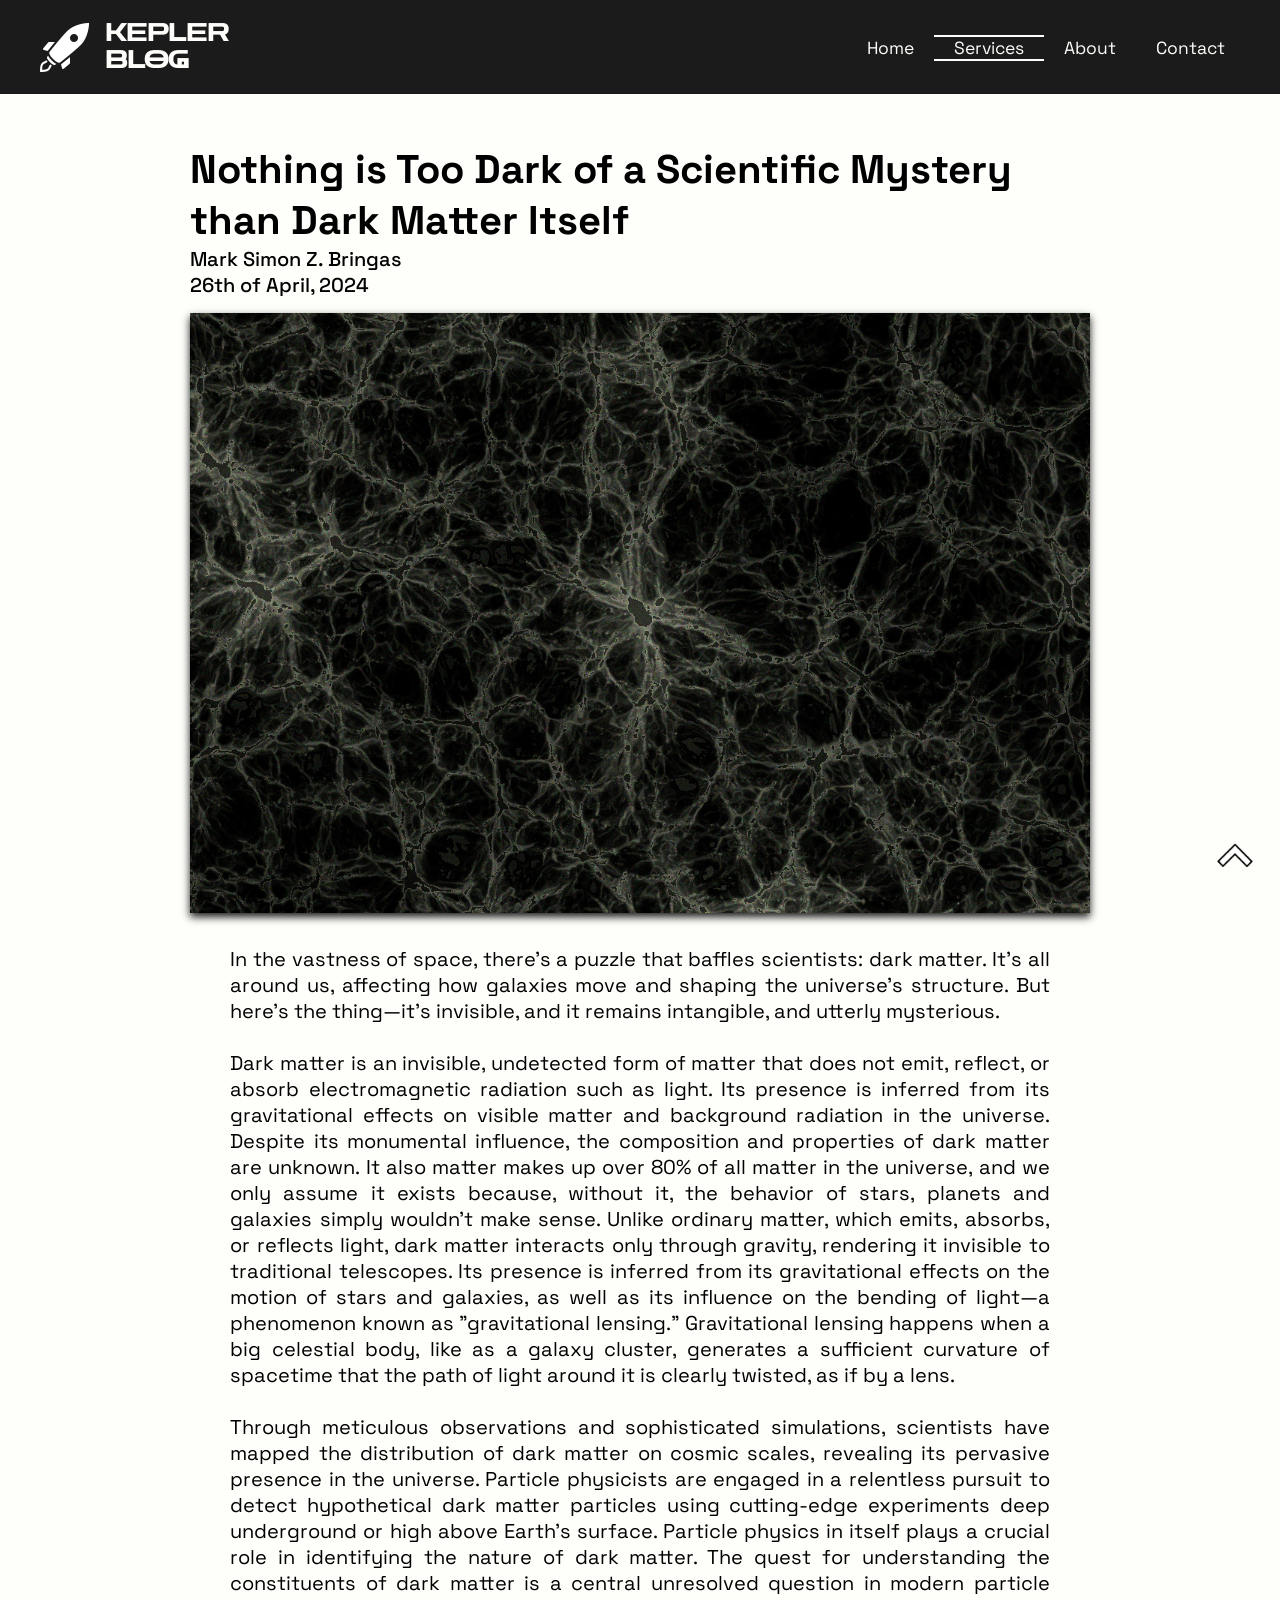
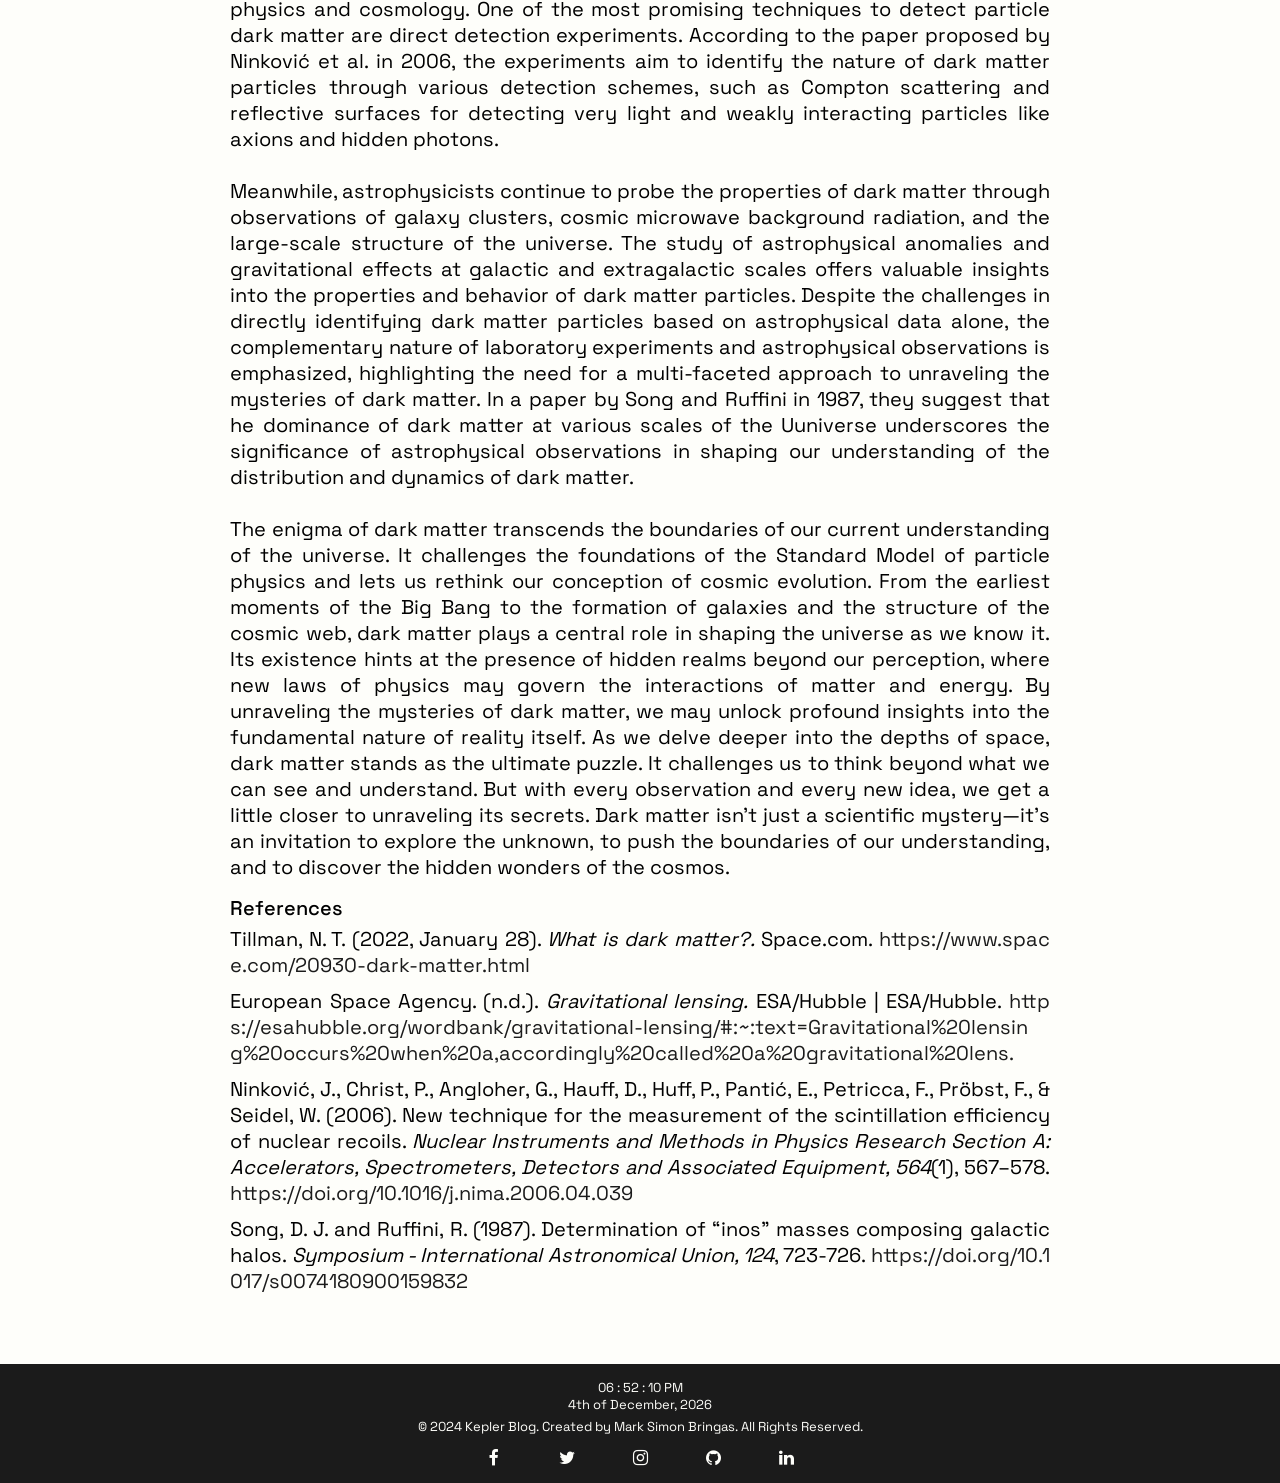
<file: dark-matter.html>
<!DOCTYPE html>
<html lang="en">
<head>
    <meta charset="UTF-8">
    <meta name="viewport" content="width=device-width, initial-scale=1.0">
    <title>Kepler Blog | Nothing is Too Dark of a Scientific Mystery than Dark Matter Itself</title>
    <link rel="icon" type="image/x-icon" href="resources/images/kepler-blog-favicon.ico">
    <link rel="stylesheet" href="resources/style/articleStyle.css">
    <link rel="preconnect" href="https://fonts.googleapis.com">
    <link rel="preconnect" href="https://fonts.gstatic.com" crossorigin>
    <link href="https://fonts.googleapis.com/css2?family=Space+Grotesk:wght@300..700&family=Zen+Dots&display=swap" rel="stylesheet">
    <link rel="stylesheet" href="https://cdnjs.cloudflare.com/ajax/libs/font-awesome/4.7.0/css/font-awesome.min.css">
    <script src="resources/script/script.js"></script>
</head>
<body onload="timeDate()">
    <div class="display-alert">
        <h1>
            This website <b>might not properly function</b> at this screen dimension.<br>
            Sorry for the inconvenience.
        </h1>
    </div>
    <header>
        <div class="header-logo" onclick="window.location.href='index.html'" title="Kepler Blog">
            <img src="resources/images/kepler-blog-favicon.png" alt="Kepler Blog Logo">
            <div class="header-title">
                <h2>KEPLER<br>BLOG</h2>
            </div>
        </div>
        <nav>
            <ul>
                <a href="index.html" title="Home">
                    <li>Home</li>
                </a>
                <a href="services.html" class="nav-active" title="Services">
                    <li>Services</li>
                </a>
                <a href="about.html" title="About">
                    <li>About</li>
                </a>
                <a href="contact.html" title="Contact">
                    <li>Contact</li>
                </a>
                <div class="hamburger-menu" title="Menu">
                    <h1>☰</h1>
                    <div class="sidebar-nav">
                        <a href="index.html" title="Home">Home</a>
                        <a href="services.html" title="Services">Services</a>
                        <a href="about.html" title="About">About</a>
                        <a href="contact.html" title="Contact">Contact</a>
                    </div>
                </div>
            </ul>
        </nav>
    </header>
    <main>
        <section>
            <div class="title">
                <h1>Nothing is Too Dark of a Scientific Mystery<br>than Dark Matter Itself</h1>
                <h2>Mark Simon Z. Bringas</h2>
                <h2>26th of April, 2024</h2>
                <div class="image">
                    <img src="resources/images/article-6-img.jpg" alt="" title="Dark matter">
                </div>
            </div>
            <div class="content">
                <p>
                    In the vastness of space, there's a puzzle that baffles scientists: dark matter. 
                    It's all around us, affecting how galaxies move and shaping the universe's structure. 
                    But here's the thing—it's invisible, and it remains intangible, and utterly mysterious.
                    <br><br>
                </p>
                <p>
                    Dark matter is an invisible, undetected form of matter that does not emit, reflect, or absorb electromagnetic radiation such as light. 
                    Its presence is inferred from its gravitational effects on visible matter and background radiation in the universe. 
                    Despite its monumental influence, the composition and properties of dark matter are unknown.
                    It also matter makes up over 80% of all matter in the universe, and we only assume it exists because, without it, the behavior of stars, planets and galaxies simply wouldn't make sense.
                    Unlike ordinary matter, which emits, absorbs, or reflects light, dark matter interacts only through gravity, rendering it invisible to traditional telescopes. 
                    Its presence is inferred from its gravitational effects on the motion of stars and galaxies, as well as its influence on the bending of light—a phenomenon known as "gravitational lensing."
                    Gravitational lensing happens when a big celestial body, like as a galaxy cluster, generates a sufficient curvature of spacetime that the path of light around it is clearly twisted, as if by a lens.
                    <br><br>
                </p>
                <p>
                    Through meticulous observations and sophisticated simulations, scientists have mapped the distribution of dark matter on cosmic scales, revealing its pervasive presence in the universe.
                    Particle physicists are engaged in a relentless pursuit to detect hypothetical dark matter particles using cutting-edge experiments deep underground or high above Earth's surface.
                    Particle physics in itself plays a crucial role in identifying the nature of dark matter. The quest for understanding the constituents of dark matter is a central unresolved question in modern particle physics and cosmology.
                    One of the most promising techniques to detect particle dark matter are direct detection experiments.
                    According to the paper proposed by Ninković et al. in 2006, the experiments aim to identify the nature of dark matter particles through various detection schemes, such as Compton scattering and reflective surfaces for detecting very light and weakly interacting particles like axions and hidden photons.
                    <br><br>
                </p>
                <p>
                    Meanwhile, astrophysicists continue to probe the properties of dark matter through observations of galaxy clusters, cosmic microwave background radiation, and the large-scale structure of the universe.
                    The study of astrophysical anomalies and gravitational effects at galactic and extragalactic scales offers valuable insights into the properties and behavior of dark matter particles.
                    Despite the challenges in directly identifying dark matter particles based on astrophysical data alone, the complementary nature of laboratory experiments and astrophysical observations is emphasized, highlighting the need for a multi-faceted approach to unraveling the mysteries of dark matter.
                    In a paper by Song and Ruffini in 1987, they suggest that he dominance of dark matter at various scales of the Uuniverse underscores the significance of astrophysical observations in shaping our understanding of the distribution and dynamics of dark matter.
                    <br><br>
                </p>
                <p>
                    The enigma of dark matter transcends the boundaries of our current understanding of the universe. 
                    It challenges the foundations of the Standard Model of particle physics and lets us rethink our conception of cosmic evolution. 
                    From the earliest moments of the Big Bang to the formation of galaxies and the structure of the cosmic web, dark matter plays a central role in shaping the universe as we know it. 
                    Its existence hints at the presence of hidden realms beyond our perception, where new laws of physics may govern the interactions of matter and energy. 
                    By unraveling the mysteries of dark matter, we may unlock profound insights into the fundamental nature of reality itself.
                    As we delve deeper into the depths of space, dark matter stands as the ultimate puzzle. 
                    It challenges us to think beyond what we can see and understand. 
                    But with every observation and every new idea, we get a little closer to unraveling its secrets.
                    Dark matter isn't just a scientific mystery—it's an invitation to explore the unknown, to push the boundaries of our understanding, and to discover the hidden wonders of the cosmos.
                </p>
            </div>
            <div class="references">
                <h2>References</h2>
                <p>
                    Tillman, N. T. (2022, January 28). <i>What is dark matter?.</i> Space.com. <a href="https://www.space.com/20930-dark-matter.html" target="_blank">https://www.space.com/20930-dark-matter.html</a>
                </p>
                <p>
                    European Space Agency. (n.d.). <i>Gravitational lensing.</i> ESA/Hubble | ESA/Hubble. <a href="https://esahubble.org/wordbank/gravitational-lensing/#:~:text=Gravitational%20lensing%20occurs%20when%20a,accordingly%20called%20a%20gravitational%20lens." target="_blank">https://esahubble.org/wordbank/gravitational-lensing/#:~:text=Gravitational%20lensing%20occurs%20when%20a,accordingly%20called%20a%20gravitational%20lens.</a>
                </p>
                <p>
                    Ninković, J., Christ, P., Angloher, G., Hauff, D., Huff, P., Pantić, E., Petricca, F., Pröbst, F., & Seidel, W. (2006). New technique for the measurement of the scintillation efficiency of nuclear recoils. <i>Nuclear Instruments and Methods in Physics Research Section A: Accelerators, Spectrometers, Detectors and Associated Equipment, 564</i>(1), 567–578. <a href="https://doi.org/10.1016/j.nima.2006.04.039" target="_blank">https://doi.org/10.1016/j.nima.2006.04.039</a>
                </p>
                <p>
                    Song, D. J. and Ruffini, R. (1987). Determination of “inos” masses composing galactic halos. <i>Symposium - International Astronomical Union, 124</i>, 723-726. <a href="https://doi.org/10.1017/s0074180900159832" target="_blank">https://doi.org/10.1017/s0074180900159832</a>
                </p>
            </div>
        </section>
        <aside>

        </aside>
    </main>
    <footer>
        <p id="timeDate"></p>
        <p>&copy; 2024 Kepler Blog. Created by Mark Simon Bringas. All Rights Reserved.</p>
        <div class="social-media">
            <a href="https://www.facebook.com/msimonb05" class="fa fa-facebook" title="Facebook"></a>
            <a href="https://twitter.com/msimonb_05" class="fa fa-twitter" title="X/Twitter"></a>
            <a href="https://www.instagram.com/msimonb_05/" class="fa fa-instagram" title="Instagram"></a>
            <a href="https://github.com/msimonb05" class="fa fa-github" title="Github"></a>
            <a href="https://www.linkedin.com/in/mark-simon-bringas-665a932a1/" class="fa fa-linkedin" title="LinkedIn"></a>
        </div>
    </footer>
    <img id="back-to-top" src="resources/images/scroll-to-top.png" alt="Scroll to Top" title="Scroll to Top">
</body>
</html>
</file>
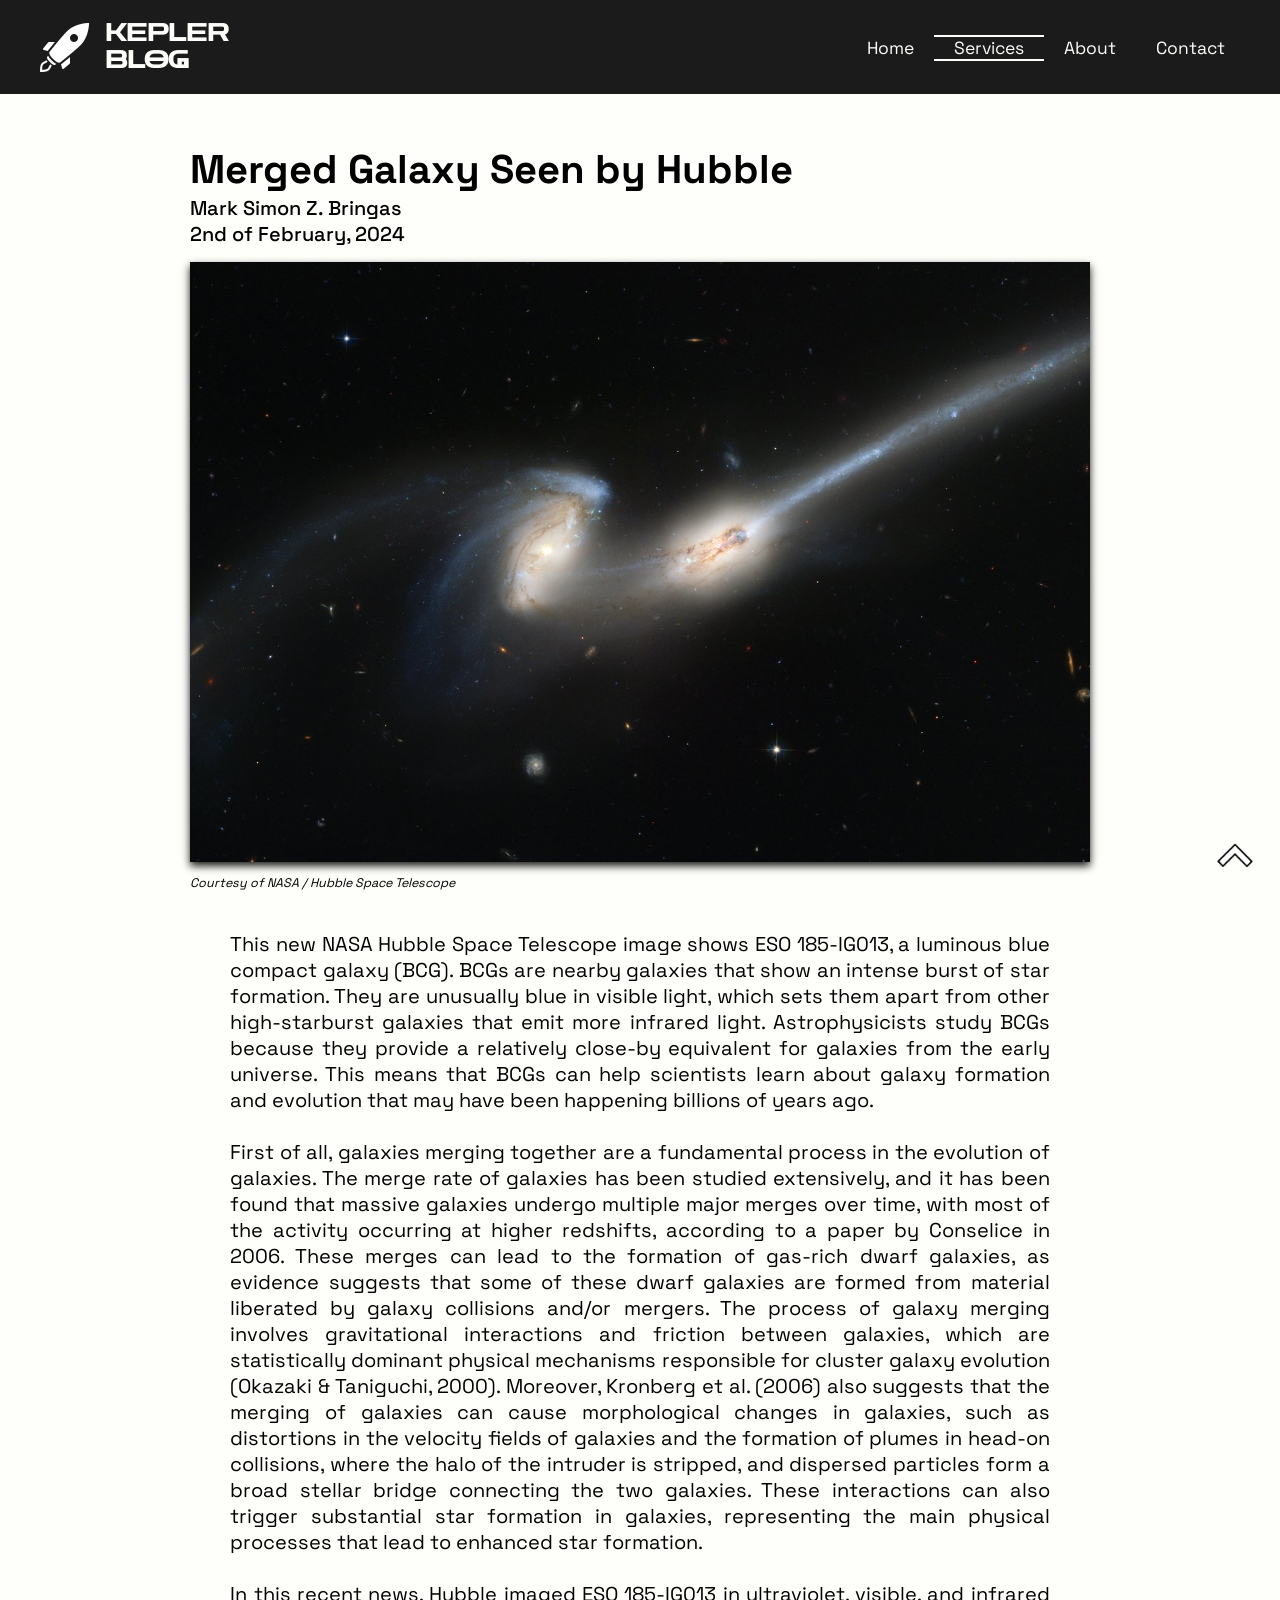
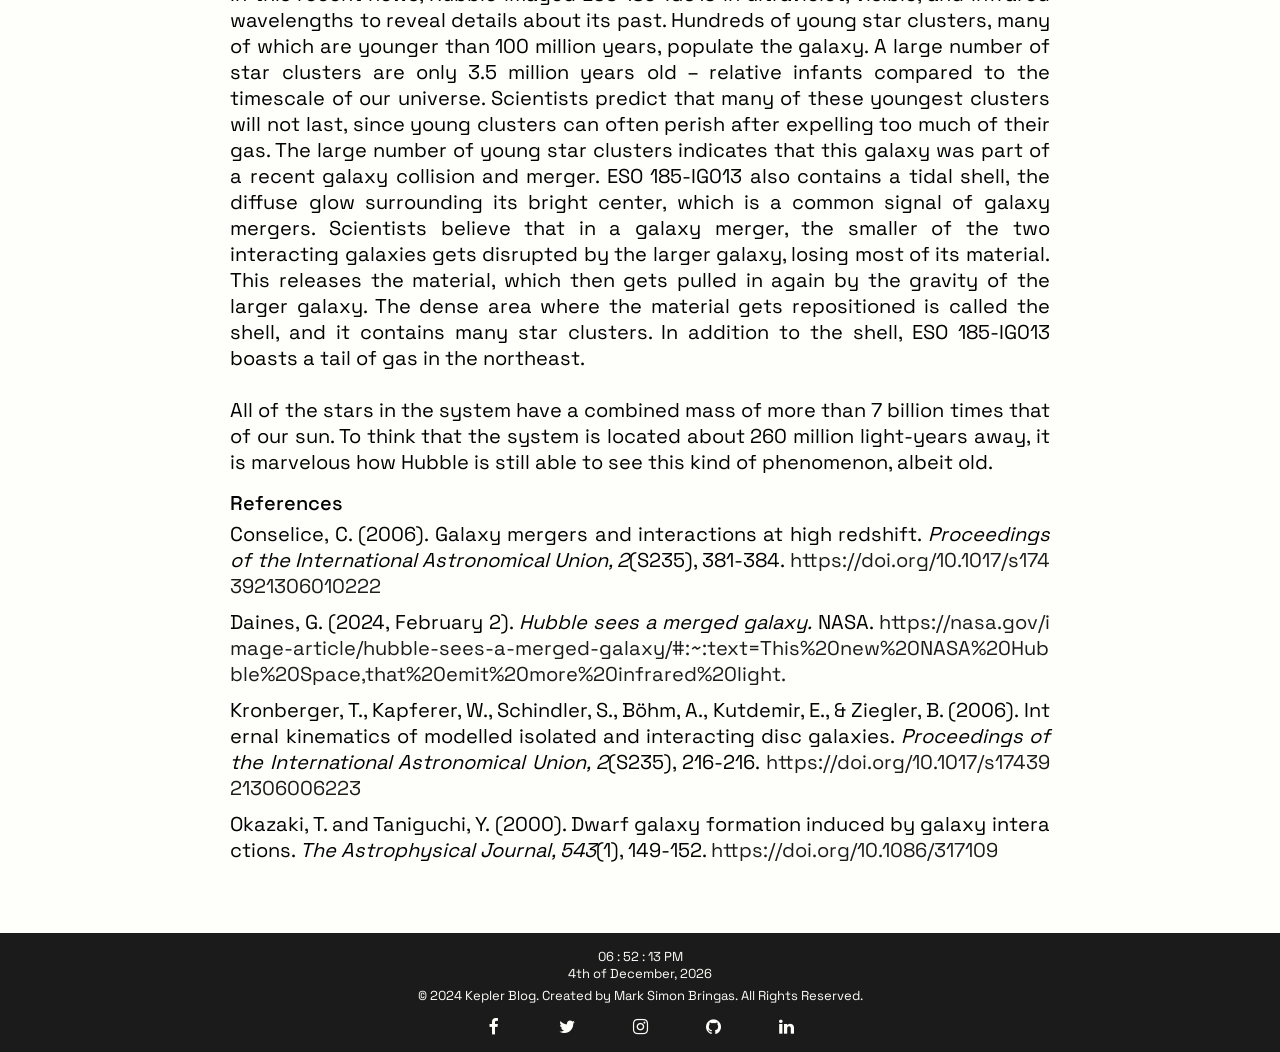
<file: merged-galaxy.html>
<!DOCTYPE html>
<html lang="en">
<head>
    <meta charset="UTF-8">
    <meta name="viewport" content="width=device-width, initial-scale=1.0">
    <title>Kepler Blog | Merged Galaxy Seen by Hubble</title>
    <link rel="icon" type="image/x-icon" href="resources/images/kepler-blog-favicon.ico">
    <link rel="stylesheet" href="resources/style/articleStyle.css">
    <link rel="preconnect" href="https://fonts.googleapis.com">
    <link rel="preconnect" href="https://fonts.gstatic.com" crossorigin>
    <link href="https://fonts.googleapis.com/css2?family=Space+Grotesk:wght@300..700&family=Zen+Dots&display=swap" rel="stylesheet">
    <link rel="stylesheet" href="https://cdnjs.cloudflare.com/ajax/libs/font-awesome/4.7.0/css/font-awesome.min.css">
    <script src="resources/script/script.js"></script>
</head>
<body onload="timeDate()">
    <div class="display-alert">
        <h1>
            This website <b>might not properly function</b> at this screen dimension.<br>
            Sorry for the inconvenience.
        </h1>
    </div>
    <header>
        <div class="header-logo" onclick="window.location.href='index.html'" title="Kepler Blog">
            <img src="resources/images/kepler-blog-favicon.png" alt="Kepler Blog Logo">
            <div class="header-title">
                <h2>KEPLER<br>BLOG</h2>
            </div>
        </div>
        <nav>
            <ul>
                <a href="index.html" title="Home">
                    <li>Home</li>
                </a>
                <a href="services.html" class="nav-active" title="Services">
                    <li>Services</li>
                </a>
                <a href="about.html" title="About">
                    <li>About</li>
                </a>
                <a href="contact.html" title="Contact">
                    <li>Contact</li>
                </a>
                <div class="hamburger-menu" title="Menu">
                    <h1>☰</h1>
                    <div class="sidebar-nav">
                        <a href="index.html" title="Home">Home</a>
                        <a href="services.html" title="Services">Services</a>
                        <a href="about.html" title="About">About</a>
                        <a href="contact.html" title="Contact">Contact</a>
                    </div>
                </div>
            </ul>
        </nav>
    </header>
    <main>
        <section>
            <div class="title">
                <h1>Merged Galaxy Seen by Hubble</h1>
                <h2>Mark Simon Z. Bringas</h2>
                <h2>2nd of February, 2024</h2>
                <div class="image">
                    <img src="resources/images/article-1-img.webp" alt="" title="ESO 185-IG013, a merged galaxy captured by the Hubble Space Telescope">
                    <p> Courtesy of NASA / Hubble Space Telescope</p>
                </div>
            </div>
            <div class="content">
                <p>
                    This new NASA Hubble Space Telescope image shows ESO 185-IG013, a luminous blue compact galaxy (BCG). 
                    BCGs are nearby galaxies that show an intense burst of star formation. 
                    They are unusually blue in visible light, which sets them apart from other high-starburst galaxies that emit more infrared light. 
                    Astrophysicists study BCGs because they provide a relatively close-by equivalent for galaxies from the early universe. 
                    This means that BCGs can help scientists learn about galaxy formation and evolution that may have been happening billions of years ago.
                    <br><br>
                </p>
                <p>
                    First of all, galaxies merging together are a fundamental process in the evolution of galaxies. 
                    The merge rate of galaxies has been studied extensively, and it has been found that massive galaxies undergo multiple major merges over time, with most of the activity occurring at higher redshifts, according to a paper by Conselice in 2006. 
                    These merges can lead to the formation of gas-rich dwarf galaxies, as evidence suggests that some of these dwarf galaxies are formed from material liberated by galaxy collisions and/or mergers. 
                    The process of galaxy merging involves gravitational interactions and friction between galaxies, which are statistically dominant physical mechanisms responsible for cluster galaxy evolution (Okazaki & Taniguchi, 2000).
                    Moreover, Kronberg et al. (2006) also suggests that the merging of galaxies can cause morphological changes in galaxies, such as distortions in the velocity fields of galaxies and the formation of plumes in head-on collisions, where the halo of the intruder is stripped, and dispersed particles form a broad stellar bridge connecting the two galaxies.
                    These interactions can also trigger substantial star formation in galaxies, representing the main physical processes that lead to enhanced star formation.
                    <br><br>
                </p>
                <p>
                    In this recent news, Hubble imaged ESO 185-IG013 in ultraviolet, visible, and infrared wavelengths to reveal details about its past. Hundreds of young star clusters, many of which are younger than 100 million years, populate the galaxy. 
                    A large number of star clusters are only 3.5 million years old – relative infants compared to the timescale of our universe. Scientists predict that many of these youngest clusters will not last, since young clusters can often perish after expelling too much of their gas. 
                    The large number of young star clusters indicates that this galaxy was part of a recent galaxy collision and merger. 
                    ESO 185-IG013 also contains a tidal shell, the diffuse glow surrounding its bright center, which is a common signal of galaxy mergers. 
                    Scientists believe that in a galaxy merger, the smaller of the two interacting galaxies gets disrupted by the larger galaxy, losing most of its material. 
                    This releases the material, which then gets pulled in again by the gravity of the larger galaxy. 
                    The dense area where the material gets repositioned is called the shell, and it contains many star clusters. In addition to the shell, ESO 185-IG013 boasts a tail of gas in the northeast.
                    <br><br>
                </p>
                <p>
                    All of the stars in the system have a combined mass of more than 7 billion times that of our sun. 
                    To think that the system is located about 260 million light-years away, it is marvelous how Hubble is still able to see this kind of phenomenon, albeit old.
                </p>
            </div>
            <div class="references">
                <h2>References</h2>
                <p>
                    Conselice, C. (2006). Galaxy mergers and interactions at high redshift. <i>Proceedings of the International Astronomical Union, 2</i>(S235), 381-384. <a href="https://doi.org/10.1017/s1743921306010222" target="_blank">https://doi.org/10.1017/s1743921306010222</a>
                </p>
                <p>
                    Daines, G. (2024, February 2). <i>Hubble sees a merged galaxy.</i> NASA. <a href="https://nasa.gov/image-article/hubble-sees-a-merged-galaxy/#:~:text=This%20new%20NASA%20Hubble%20Space,that%20emit%20more%20infrared%20light." target="_blank">https://nasa.gov/image-article/hubble-sees-a-merged-galaxy/#:~:text=This%20new%20NASA%20Hubble%20Space,that%20emit%20more%20infrared%20light.</a> 
                </p>
                <p>
                    Kronberger, T., Kapferer, W., Schindler, S., Böhm, A., Kutdemir, E., & Ziegler, B. (2006). Internal kinematics of modelled isolated and interacting disc galaxies. <i>Proceedings of the International Astronomical Union, 2</i>(S235), 216-216. <a href="https://doi.org/10.1017/s1743921306006223" target="_blank">https://doi.org/10.1017/s1743921306006223</a>
                </p>
                <p>
                    Okazaki, T. and Taniguchi, Y. (2000). Dwarf galaxy formation induced by galaxy interactions. <i>The Astrophysical Journal, 543</i>(1), 149-152. <a href="https://doi.org/10.1086/317109" target="_blank">https://doi.org/10.1086/317109</a>
                </p>
            </div>
        </section>
        <aside>

        </aside>
    </main>
    <footer>
        <p id="timeDate"></p>
        <p>&copy; 2024 Kepler Blog. Created by Mark Simon Bringas. All Rights Reserved.</p>
        <div class="social-media">
            <a href="https://www.facebook.com/msimonb05" class="fa fa-facebook" title="Facebook"></a>
            <a href="https://twitter.com/msimonb_05" class="fa fa-twitter" title="X/Twitter"></a>
            <a href="https://www.instagram.com/msimonb_05/" class="fa fa-instagram" title="Instagram"></a>
            <a href="https://github.com/msimonb05" class="fa fa-github" title="Github"></a>
            <a href="https://www.linkedin.com/in/mark-simon-bringas-665a932a1/" class="fa fa-linkedin" title="LinkedIn"></a>
        </div>
    </footer>
    <img id="back-to-top" src="resources/images/scroll-to-top.png" alt="Scroll to Top" title="Scroll to Top">
</body>
</html>
</file>
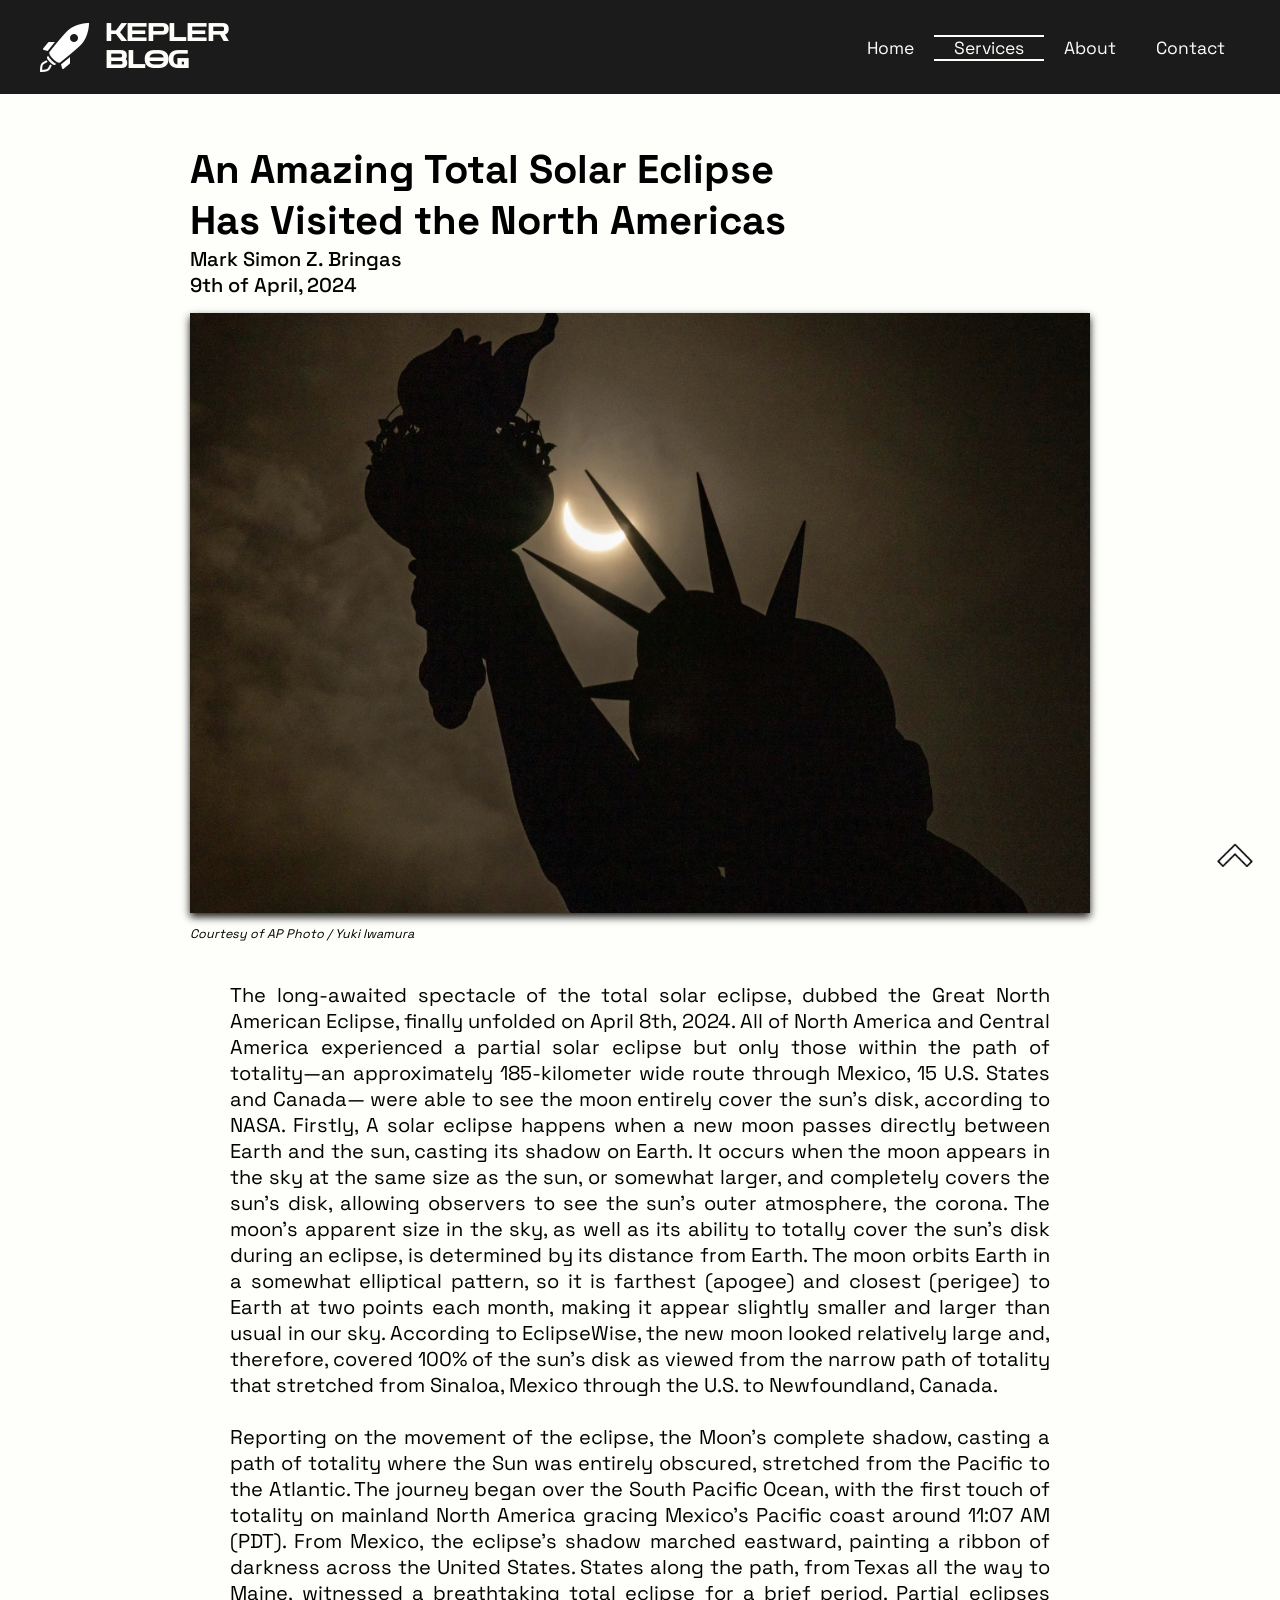
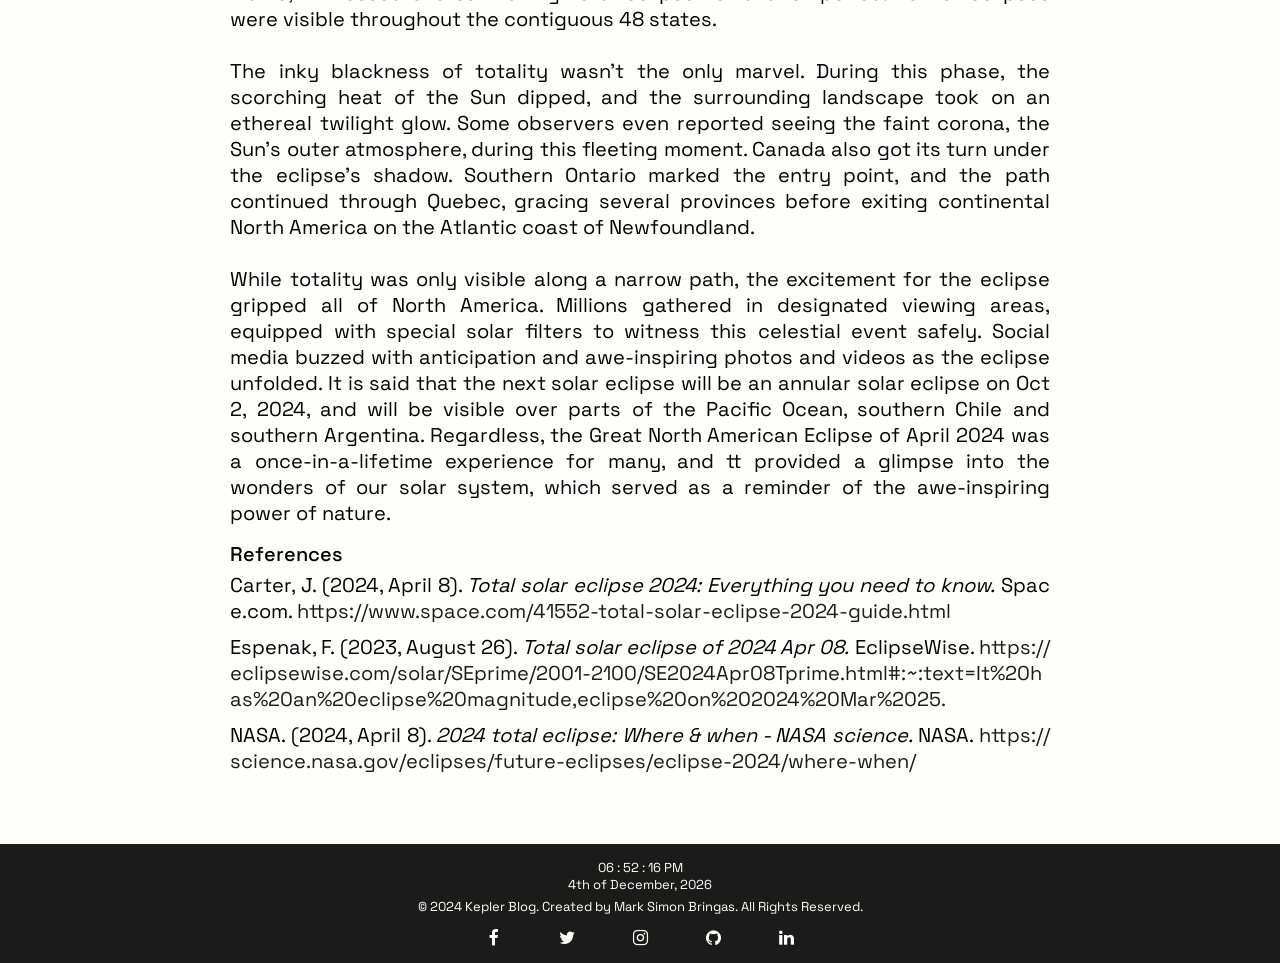
<file: na-solar-eclipse.html>
<!DOCTYPE html>
<html lang="en">
<head>
    <meta charset="UTF-8">
    <meta name="viewport" content="width=device-width, initial-scale=1.0">
    <title>Kepler Blog | An Amazing Total Solar Eclipse Has Visited the North Americas</title>
    <link rel="icon" type="image/x-icon" href="resources/images/kepler-blog-favicon.ico">
    <link rel="stylesheet" href="resources/style/articleStyle.css">
    <link rel="preconnect" href="https://fonts.googleapis.com">
    <link rel="preconnect" href="https://fonts.gstatic.com" crossorigin>
    <link href="https://fonts.googleapis.com/css2?family=Space+Grotesk:wght@300..700&family=Zen+Dots&display=swap" rel="stylesheet">
    <link rel="stylesheet" href="https://cdnjs.cloudflare.com/ajax/libs/font-awesome/4.7.0/css/font-awesome.min.css">
    <script src="resources/script/script.js"></script>
</head>
<body onload="timeDate()">
    <div class="display-alert">
        <h1>
            This website <b>might not properly function</b> at this screen dimension.<br>
            Sorry for the inconvenience.
        </h1>
    </div>
    <header>
        <div class="header-logo" onclick="window.location.href='index.html'" title="Kepler Blog">
            <img src="resources/images/kepler-blog-favicon.png" alt="Kepler Blog Logo">
            <div class="header-title">
                <h2>KEPLER<br>BLOG</h2>
            </div>
        </div>
        <nav>
            <ul>
                <a href="index.html" title="Home">
                    <li>Home</li>
                </a>
                <a href="services.html" class="nav-active" title="Services">
                    <li>Services</li>
                </a>
                <a href="about.html" title="About">
                    <li>About</li>
                </a>
                <a href="contact.html" title="Contact">
                    <li>Contact</li>
                </a>
                <div class="hamburger-menu" title="Menu">
                    <h1>☰</h1>
                    <div class="sidebar-nav">
                        <a href="index.html" title="Home">Home</a>
                        <a href="services.html" title="Services">Services</a>
                        <a href="about.html" title="About">About</a>
                        <a href="contact.html" title="Contact">Contact</a>
                    </div>
                </div>
            </ul>
        </nav>
    </header>
    <main>
        <section>
            <div class="title">
                <h1>An Amazing Total Solar Eclipse<br>Has Visited the North Americas</h1>
                <h2>Mark Simon Z. Bringas</h2>
                <h2>9th of April, 2024</h2>
                <div class="image">
                    <img src="resources/images/article-5-img.webp" alt="" title="Solar eclipse seen above the silhouette of the Statue of Liberty">
                    <p> Courtesy of AP Photo / Yuki Iwamura</p>
                </div>
            </div>
            <div class="content">
                <p>
                    The long-awaited spectacle of the total solar eclipse, dubbed the Great North American Eclipse, finally unfolded on April 8th, 2024.
                    All of North America and Central America experienced a partial solar eclipse but only those within the path of totality—an approximately 185-kilometer wide route through Mexico, 15 U.S. States and Canada—
                    were able to see the moon entirely cover the sun's disk, according to NASA.
                    Firstly, A solar eclipse happens when a new moon passes directly between Earth and the sun, casting its shadow on Earth.
                    It occurs when the moon appears in the sky at the same size as the sun, or somewhat larger, and completely covers the sun's disk, allowing observers to see the sun's outer atmosphere, the corona. 
                    The moon's apparent size in the sky, as well as its ability to totally cover the sun's disk during an eclipse, is determined by its distance from Earth. 
                    The moon orbits Earth in a somewhat elliptical pattern, so it is farthest (apogee) and closest (perigee) to Earth at two points each month, making it appear slightly smaller and larger than usual in our sky. 
                    According to EclipseWise, the new moon looked relatively large and, therefore, covered 100% of the sun's disk as viewed from the narrow path of totality that stretched from Sinaloa, Mexico through the U.S. to Newfoundland, Canada.                 
                    <br><br>
                </p>
                <p>
                    Reporting on the movement of the eclipse, the Moon's complete shadow, casting a path of totality where the Sun was entirely obscured, stretched from the Pacific to the Atlantic. 
                    The journey began over the South Pacific Ocean, with the first touch of totality on mainland North America gracing Mexico's Pacific coast around 11:07 AM (PDT).
                    From Mexico, the eclipse's shadow marched eastward, painting a ribbon of darkness across the United States. 
                    States along the path, from Texas all the way to Maine, witnessed a breathtaking total eclipse for a brief period.  
                    Partial eclipses were visible throughout the contiguous 48 states.
                    <br><br>
                </p>
                <p>
                    The inky blackness of totality wasn't the only marvel. 
                    During this phase, the scorching heat of the Sun dipped, and the surrounding landscape took on an ethereal twilight glow.  
                    Some observers even reported seeing the faint corona, the Sun's outer atmosphere, during this fleeting moment.
                    Canada also got its turn under the eclipse's shadow. Southern Ontario marked the entry point, and the path continued through Quebec, gracing several provinces before exiting continental North America on the Atlantic coast of Newfoundland.
                    <br><br>
                </p>
                <p>
                    While totality was only visible along a narrow path, the excitement for the eclipse gripped all of North America.  
                    Millions gathered in designated viewing areas, equipped with special solar filters to witness this celestial event safely. 
                    Social media buzzed with anticipation and awe-inspiring photos and videos as the eclipse unfolded.
                    It is said that the next solar eclipse will be an annular solar eclipse on Oct 2, 2024, and will be visible over parts of the Pacific Ocean, southern Chile and southern Argentina.
                    Regardless, the Great North American Eclipse of April 2024 was a once-in-a-lifetime experience for many, and tt provided a glimpse into the wonders of our solar system, which served as a reminder of the awe-inspiring power of nature.
                </p>
            </div>
            <div class="references">
                <h2>References</h2>
                <p>
                    Carter, J. (2024, April 8). <i>Total solar eclipse 2024: Everything you need to know.</i> Space.com. <a href="https://www.space.com/41552-total-solar-eclipse-2024-guide.html" target="_blank">https://www.space.com/41552-total-solar-eclipse-2024-guide.html</a> 
                </p>
                <p>
                    Espenak, F. (2023, August 26). <i>Total solar eclipse of 2024 Apr 08.</i> EclipseWise. <a href="https://eclipsewise.com/solar/SEprime/2001-2100/SE2024Apr08Tprime.html#:~:text=It%20has%20an%20eclipse%20magnitude,eclipse%20on%202024%20Mar%2025." target="_blank">https://eclipsewise.com/solar/SEprime/2001-2100/SE2024Apr08Tprime.html#:~:text=It%20has%20an%20eclipse%20magnitude,eclipse%20on%202024%20Mar%2025.</a> 
                </p>
                <p>
                    NASA. (2024, April 8). <i>2024 total eclipse: Where & when - NASA science.</i> NASA. <a href="https://science.nasa.gov/eclipses/future-eclipses/eclipse-2024/where-when/" target="_blank">https://science.nasa.gov/eclipses/future-eclipses/eclipse-2024/where-when/</a>
                </p>
            </div>
        </section>
        <aside>

        </aside>
    </main>
    <footer>
        <p id="timeDate"></p>
        <p>&copy; 2024 Kepler Blog. Created by Mark Simon Bringas. All Rights Reserved.</p>
        <div class="social-media">
            <a href="https://www.facebook.com/msimonb05" class="fa fa-facebook" title="Facebook"></a>
            <a href="https://twitter.com/msimonb_05" class="fa fa-twitter" title="X/Twitter"></a>
            <a href="https://www.instagram.com/msimonb_05/" class="fa fa-instagram" title="Instagram"></a>
            <a href="https://github.com/msimonb05" class="fa fa-github" title="Github"></a>
            <a href="https://www.linkedin.com/in/mark-simon-bringas-665a932a1/" class="fa fa-linkedin" title="LinkedIn"></a>
        </div>
    </footer>
    <img id="back-to-top" src="resources/images/scroll-to-top.png" alt="Scroll to Top" title="Scroll to Top">
</body>
</html>
</file>
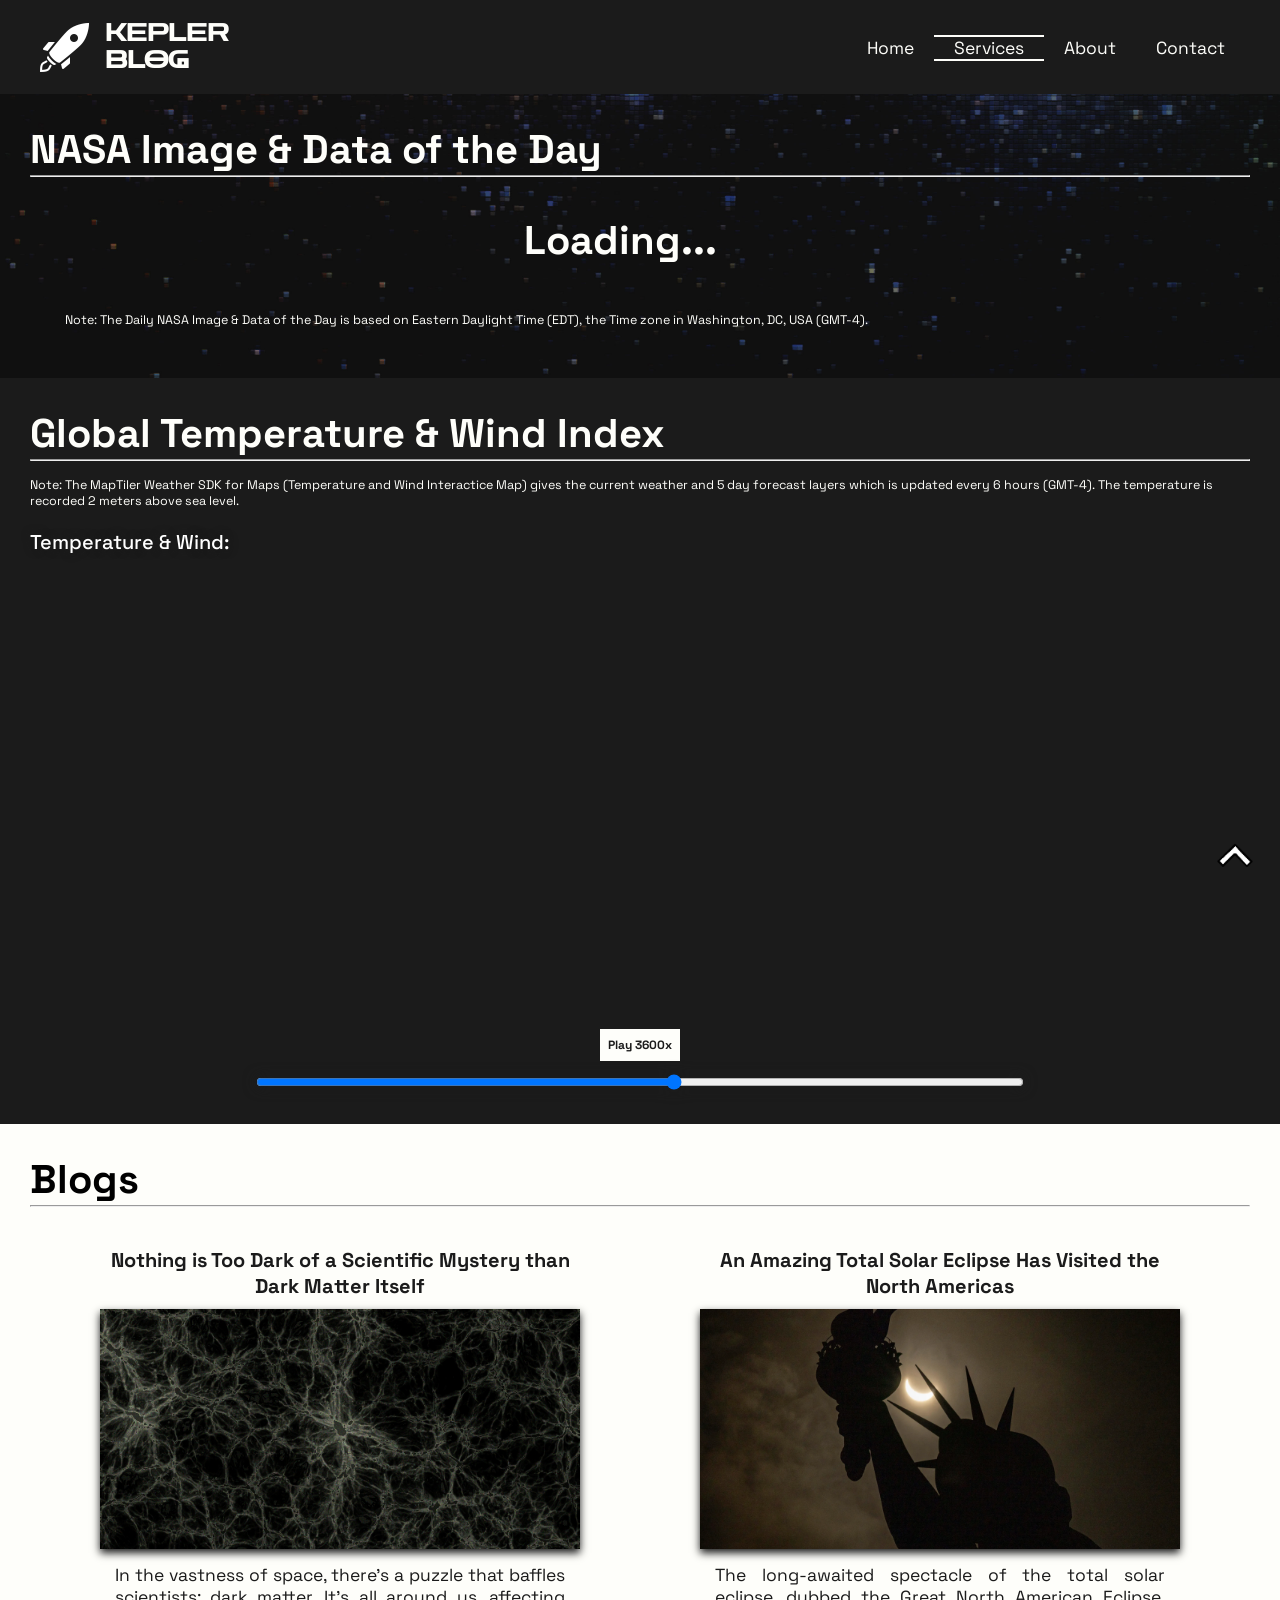
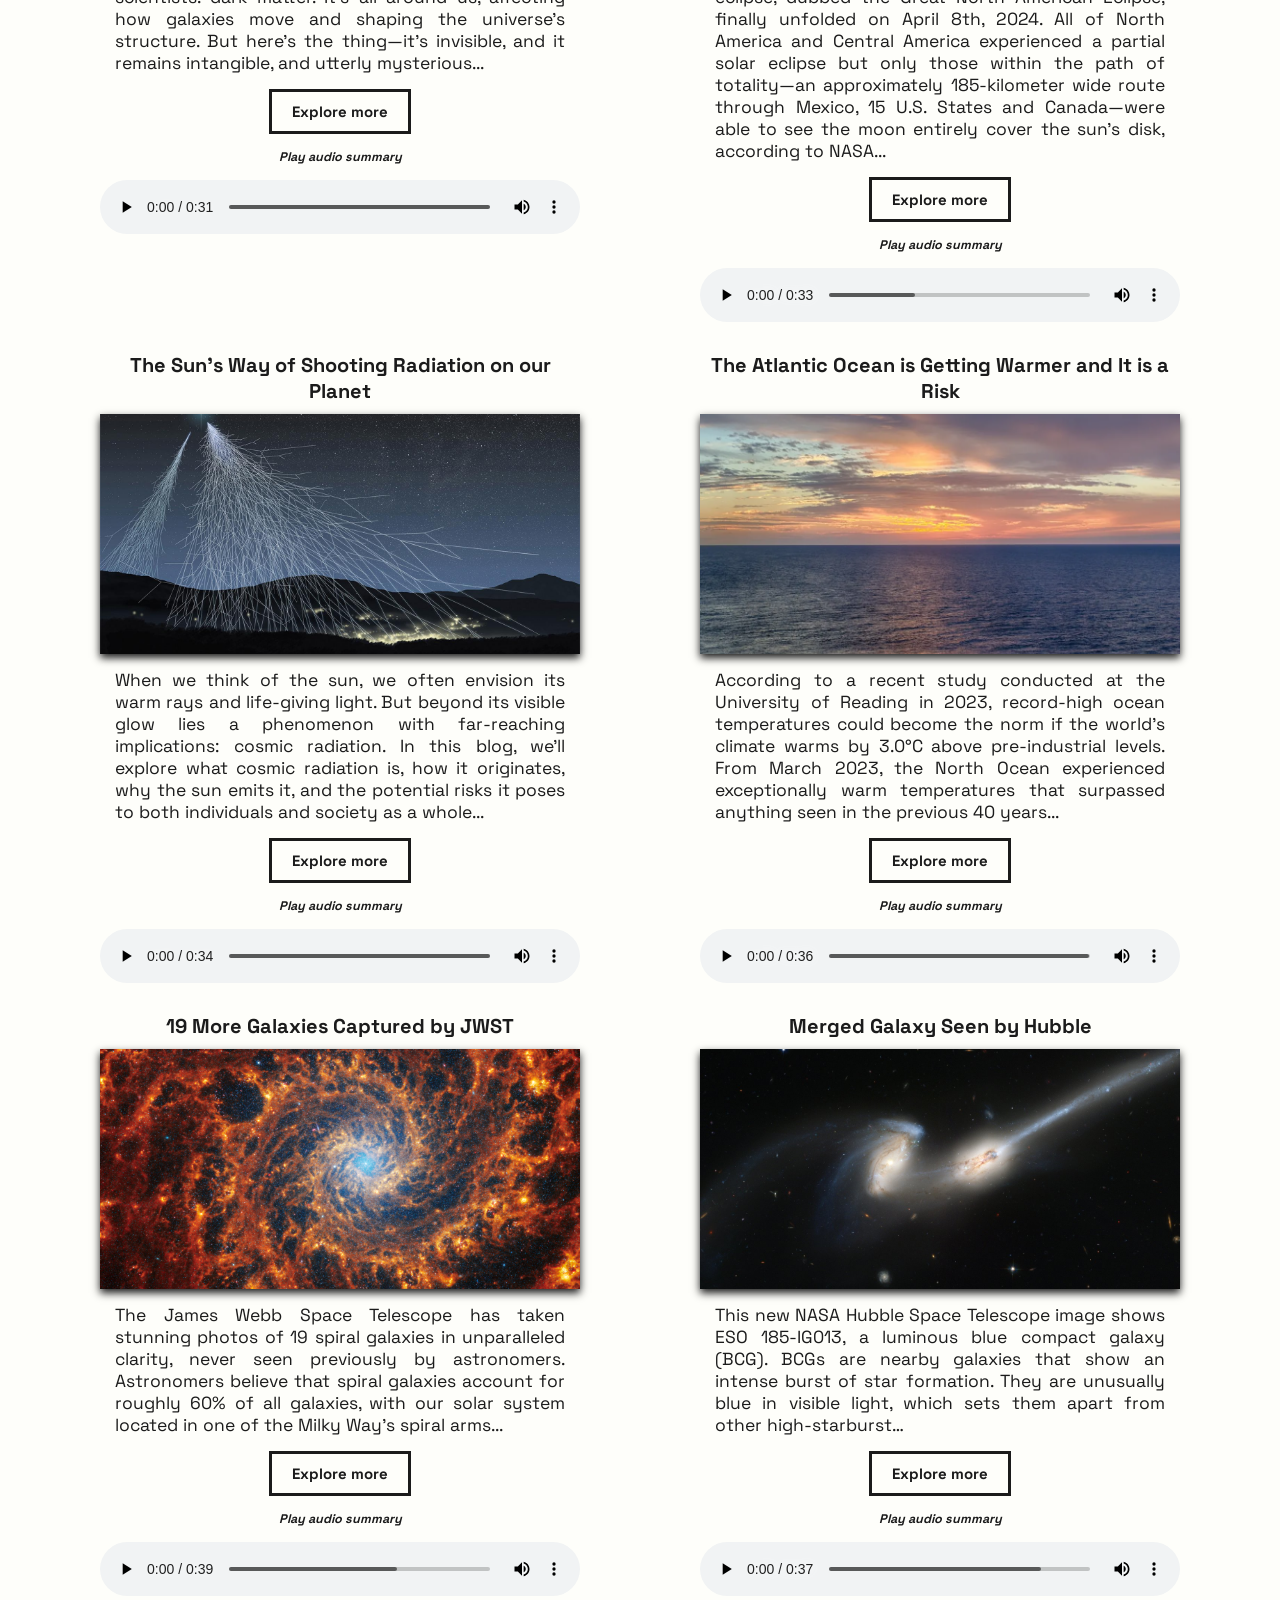
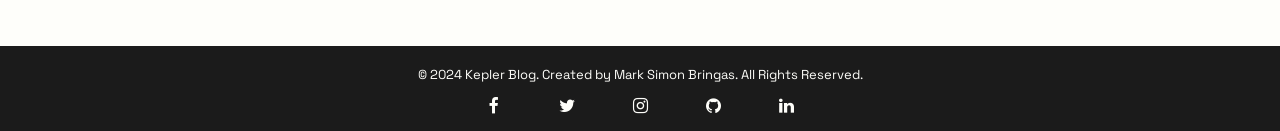
<file: services.html>
<!DOCTYPE html>
<html lang="en">
<head>
    <meta charset="UTF-8">
    <meta name="viewport" content="width=device-width, initial-scale=1.0">
    <title>Kepler Blog | Services</title>
    <link rel="icon" type="image/x-icon" href="resources/images/kepler-blog-favicon.ico">
    <link rel="stylesheet" href="resources/style/servicesStyle.css">
    <script src="resources/script/script.js"></script>
    <!--Custom Fonts-->
    <link rel="preconnect" href="https://fonts.googleapis.com">
    <link rel="preconnect" href="https://fonts.gstatic.com" crossorigin>
    <link href="https://fonts.googleapis.com/css2?family=Space+Grotesk:wght@300..700&family=Zen+Dots&display=swap" rel="stylesheet">
    <link rel="stylesheet" href="https://cdnjs.cloudflare.com/ajax/libs/font-awesome/4.7.0/css/font-awesome.min.css">
    <!--MapTiler WeatherJS Module-->
    <link href="https://cdn.maptiler.com/maptiler-sdk-js/v1.2.0/maptiler-sdk.css" rel="stylesheet" />
    <script src="https://cdn.maptiler.com/maptiler-sdk-js/v1.2.0/maptiler-sdk.umd.min.js"></script>
    <script src="https://cdn.maptiler.com/maptiler-weather/v1.1.0/maptiler-weather.umd.min.js"></script>
</head>
<body>
    <div class="display-alert">
        <h1>
            This website <b>might not properly function</b> at this screen dimension.<br>
            Sorry for the inconvenience.
        </h1>
    </div>
    <header>
        <div class="header-logo" onclick="window.location.href='index.html'" title="Kepler Blog">
            <img src="resources/images/kepler-blog-favicon.png" alt="Kepler Blog Logo">
            <div class="header-title">
                <h2>KEPLER<br>BLOG</h2>
            </div>
        </div>
        <nav>
            <ul>
                <a href="index.html" title="Home">
                    <li>Home</li>
                </a>
                <a href="services.html" class="nav-active" title="Services">
                    <li>Services</li>
                </a>
                <a href="about.html" title="About">
                    <li>About</li>
                </a>
                <a href="contact.html" title="Contact">
                    <li>Contact</li>
                </a>
                <div class="hamburger-menu" title="Menu">
                    <h1>☰</h1>
                    <div class="sidebar-nav">
                        <a href="index.html" title="Home">Home</a>
                        <a href="services.html" title="Services">Services</a>
                        <a href="about.html" title="About">About</a>
                        <a href="contact.html" title="Contact">Contact</a>
                    </div>
                </div>
            </ul>
        </nav>
    </header>
    <main>
        <div class="daily-NASA-container" id="daily-nasa-image-&-fact">
            <div class="daily-NASA-title">
                <h1>NASA Image & Data of the Day</h1>
                <hr>
            </div>
            <div class="daily-NASA">
                <div class="loading" id="loading"></div>
                <section class="section-1">
                    <div class="daily-img" id="img"></div>
                </section>
                <section class="section-2">
                    <h1 class="daily-title" id="title"></h1>
                    <h2 class="daily-copyright" id="copyright"></h2>
                    <br>
                    <h3 class="daily-date" id="date"></h3>
                    <br>
                </section>
            </div>
            <div class="daily-NASA-explanation">
                <p class="daily-desc" id="desc"></p>
                <br>
                <div class="daily-url" id="imgURL"></div>
                <p class="notice" style="font-size: 1.25rem;">
                    <br>Note: The Daily NASA Image & Data of the Day is based on Eastern Daylight Time (EDT), the Time zone in Washington, DC, USA (GMT-4).
                </p>
            </div>
        </div>
        <div class="weather-title" id="global-heat-&-index">
            <h1>Global Temperature & Wind Index</h1>
            <hr>
        </div>
        <div class="weather-notice">
            <p class="notice" style="font-size: 1.25rem;">
                <br>Note: The MapTiler Weather SDK for Maps (Temperature and Wind Interactice Map) gives the current weather and 5 day forecast layers which is updated every 6 hours (GMT-4). The temperature is recorded 2 meters above sea level.
            </p>
        </div>
        <!--MapTiler-->
        <div id="mapContainer">
            <div id="time-info">
                <span id="time-text"></span>
                <button id="play-pause-bt" class="button" title="Play 3600x">Play 3600x</button>
                <input type="range" id="time-slider" min="0" max="11" step="1">
            </div>
            <div id="variable-name">Temperature & Wind:</div>
            <div id="pointer-data"></div>
            <div id="map"></div>
        </div>
        <div class="blog-title" id="blogs">
            <h1>Blogs</h1>
            <hr>
        </div>
        <div class="blog-container">
            <article class="blog-info">
                <div>
                    <h3><a href="dark-matter.html">Nothing is Too Dark of a Scientific Mystery than Dark Matter Itself</a></h3>
                    <img src="resources/images/article-6-img.jpg" alt="Article 6" title="Nothing is Too Dark of a Scientific Mystery than Dark Matter Itself">
                    <p>
                        In the vastness of space, there's a puzzle that baffles scientists: dark matter. 
                        It's all around us, affecting how galaxies move and shaping the universe's structure. 
                        But here's the thing—it's invisible, and it remains intangible, and utterly mysterious...
                    </p>
                    <button type="button" title="Explore more" onclick="window.location.href='dark-matter.html'">Explore more</button>
                    <p style="font-size: 1.25rem; font-style: italic; font-weight: bold; text-align: center;">Play audio summary</p>
                    <audio controls title="Play audio summary">
                        <source src="resources/audios/dark-matter.mp3" type="audio/mpeg">
                    </audio>
                </div>
            </article>
            <article class="blog-info">
                <div>
                    <h3><a href="na-solar-eclipse.html">An Amazing Total Solar Eclipse Has Visited the North Americas</a></h3>
                    <img src="resources/images/article-5-img.webp" alt="Article 5" title="An Amazing Total Solar Eclipse Has Visited the North Americas">
                    <p>
                        The long-awaited spectacle of the total solar eclipse, dubbed the Great North American Eclipse, finally unfolded on April 8th, 2024.
                        All of North America and Central America experienced a partial solar eclipse but only those within the path of totality—an approximately 185-kilometer wide route through Mexico, 15 U.S. States and Canada—were able to see the moon entirely cover the sun's disk, according to NASA...
                    </p>
                    <button type="button" title="Explore more" onclick="window.location.href='na-solar-eclipse.html'">Explore more</button>
                    <p style="font-size: 1.25rem; font-style: italic; font-weight: bold; text-align: center;">Play audio summary</p>
                    <audio controls title="Play audio summary">
                        <source src="resources/audios/na-solar-eclipse.mp3" type="audio/mpeg">
                    </audio>
                </div>
            </article>
            <article class="blog-info">
                <div>
                    <h3><a href="cosmic-radiation.html">The Sun's Way of Shooting Radiation on our Planet</a></h3>
                    <img src="resources/images/article-4-img.jpg" alt="Article 4" title="The Sun's Way of Shooting Radiation on our Planet">
                    <p>
                        When we think of the sun, we often envision its warm rays and life-giving light. 
                        But beyond its visible glow lies a phenomenon with far-reaching implications: cosmic radiation. 
                        In this blog, we'll explore what cosmic radiation is, how it originates, why the sun emits it, and the potential risks it poses to both individuals and society as a whole...
                    </p>
                    <button type="button" title="Explore more" onclick="window.location.href='cosmic-radiation.html'">Explore more</button>
                    <p style="font-size: 1.25rem; font-style: italic; font-weight: bold; text-align: center;">Play audio summary</p>
                    <audio controls title="Play audio summary">
                        <source src="resources/audios/cosmic-radiation.mp3" type="audio/mpeg">
                    </audio>
                </div>
            </article>
            <article class="blog-info">
                <div>
                    <h3><a href="warmer-ocean.html">The Atlantic Ocean is Getting Warmer and It is a Risk</a></h3>
                    <img src="resources/images/article-3-img.webp" alt="Article 3" title="The Atlantic Ocean is Getting Warmer and It is a Risk">
                    <p>
                        According to a recent study conducted at the University of Reading in 2023, record-high ocean temperatures could become the norm if the world's climate warms by 3.0°C above pre-industrial levels.
                        From March 2023, the North Ocean experienced exceptionally warm temperatures that surpassed anything seen in the previous 40 years...
                    </p>
                    <button type="button" title="Explore more" onclick="window.location.href='warmer-ocean.html'">Explore more</button>
                    <p style="font-size: 1.25rem; font-style: italic; font-weight: bold; text-align: center;">Play audio summary</p>
                    <audio controls title="Play audio summary">
                        <source src="resources/audios/warmer-ocean.mp3" type="audio/mpeg">
                    </audio>
                </div>
            </article>
            <article class="blog-info">
                <div>
                    <h3><a href="19-more-galaxies.html">19 More Galaxies Captured by JWST</a></h3>
                    <img src="resources/images/article-2-img.webp" alt="Article 2" title="19 More Galaxies Captured by JWST">
                    <p>
                        The James Webb Space Telescope has taken stunning photos of 19 spiral galaxies in unparalleled clarity, never seen previously by astronomers. 
                        Astronomers believe that spiral galaxies account for roughly 60% of all galaxies, with our solar system located in one of the Milky Way's spiral arms...
                    </p>
                    <button type="button" title="Explore more" onclick="window.location.href='19-more-galaxies.html'">Explore more</button>
                    <p style="font-size: 1.25rem; font-style: italic; font-weight: bold; text-align: center;">Play audio summary</p>
                    <audio controls title="Play audio summary">
                        <source src="resources/audios/19-more-galaxies.mp3" type="audio/mpeg">
                    </audio>
                </div>
            </article>
            <article class="blog-info">
                <div>    
                    <h3><a href="merged-galaxy.html">Merged Galaxy Seen by Hubble</a></h3>
                    <img src="resources/images/article-1-img.webp" alt="Article 1" title="Merged Galaxy Seen by Hubble">
                    <p>
                        This new NASA Hubble Space Telescope image shows ESO 185-IG013, a luminous blue compact galaxy (BCG). 
                        BCGs are nearby galaxies that show an intense burst of star formation. 
                        They are unusually blue in visible light, which sets them apart from other high-starburst…
                    </p>
                    <button type="button" title="Explore more" onclick="window.location.href='merged-galaxy.html'">Explore more</button>
                    <p style="font-size: 1.25rem; font-style: italic; font-weight: bold; text-align: center;">Play audio summary</p>
                    <audio controls title="Play audio summary">
                        <source src="resources/audios/merged-galaxy.mp3" type="audio/mpeg">
                    </audio>
                </div>
            </article>
        </div>
    </main>
    <footer>
        <p id="timeDate"></p>
        <p>&copy; 2024 Kepler Blog. Created by Mark Simon Bringas. All Rights Reserved.</p>
        <div class="social-media">
            <a href="https://www.facebook.com/msimonb05" class="fa fa-facebook" title="Facebook"></a>
            <a href="https://twitter.com/msimonb_05" class="fa fa-twitter" title="X/Twitter"></a>
            <a href="https://www.instagram.com/msimonb_05/" class="fa fa-instagram" title="Instagram"></a>
            <a href="https://github.com/msimonb05" class="fa fa-github" title="Github"></a>
            <a href="https://www.linkedin.com/in/mark-simon-bringas-665a932a1/" class="fa fa-linkedin" title="LinkedIn"></a>
        </div>
    </footer>
    <img id="back-to-top" src="resources/images/scroll-to-top.png" alt="Scroll to Top" title="Scroll to Top">
</body>
</html>
</file>
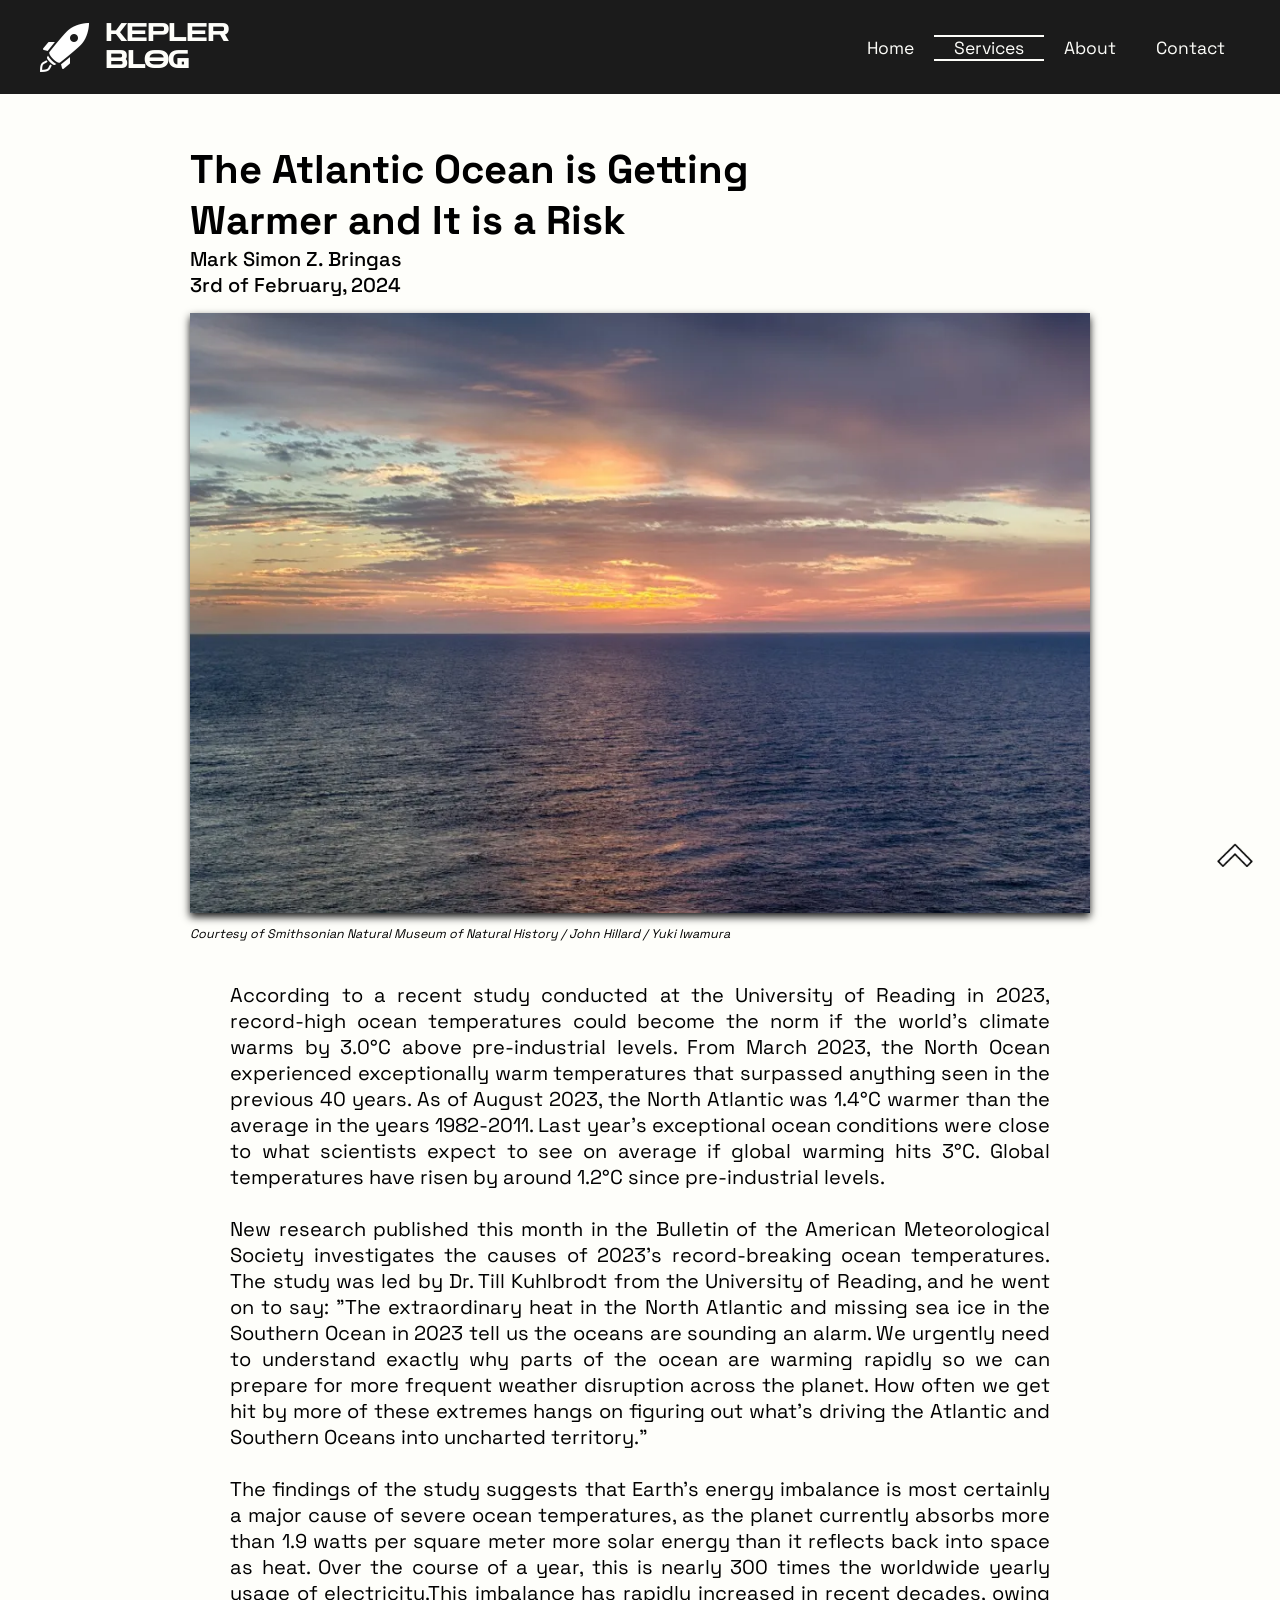
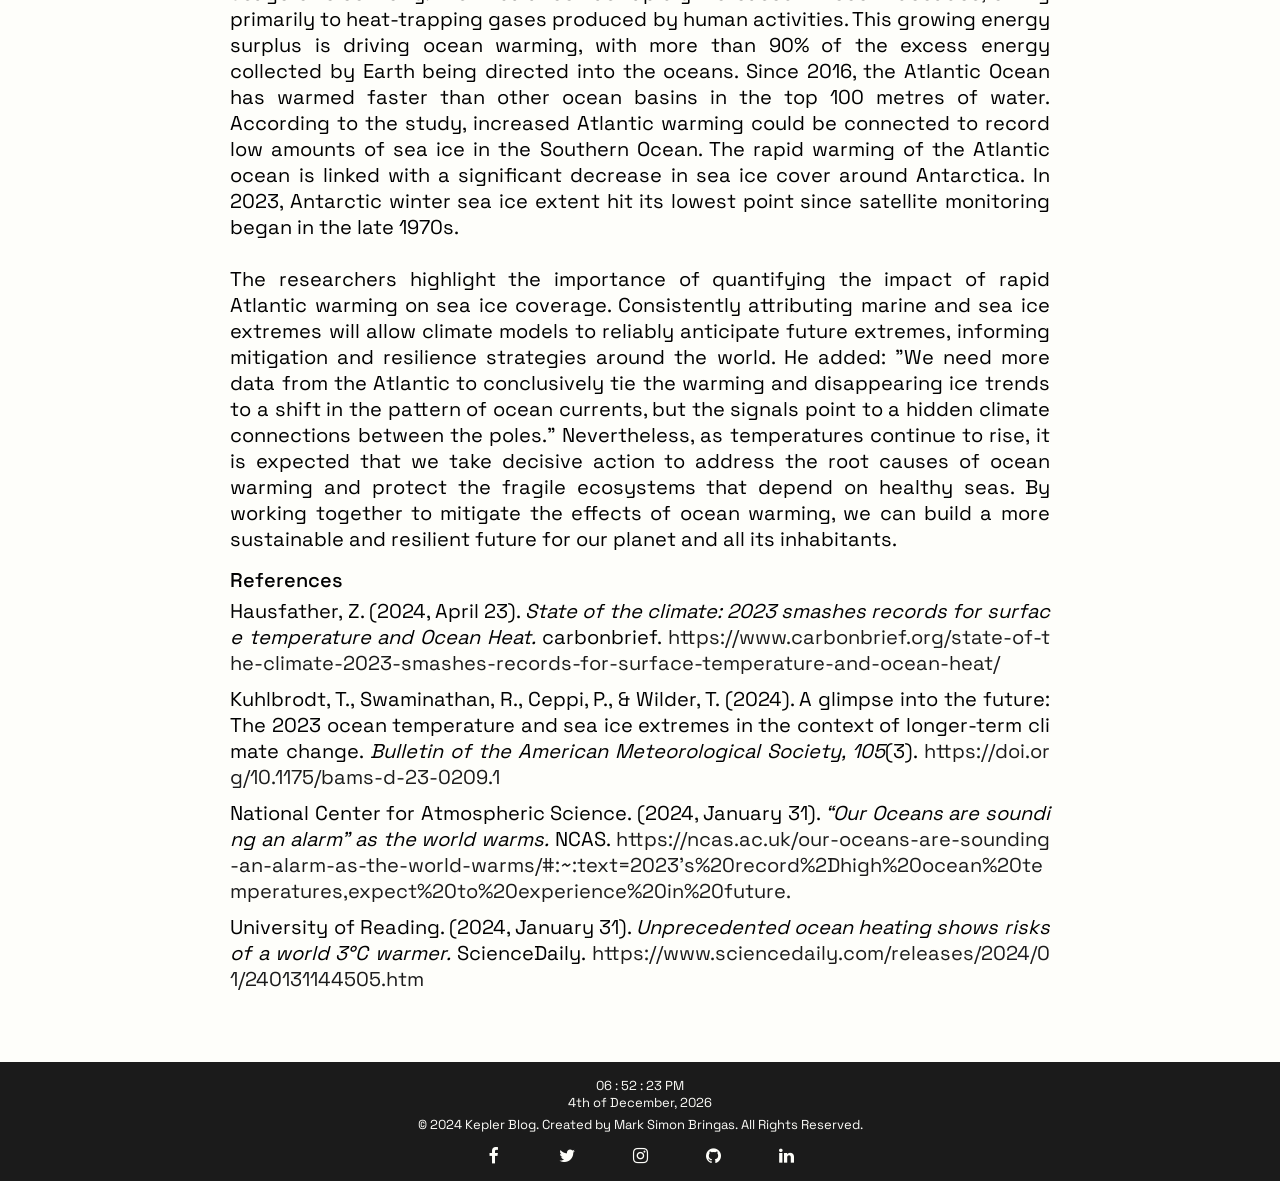
<file: warmer-ocean.html>
<!DOCTYPE html>
<html lang="en">
<head>
    <meta charset="UTF-8">
    <meta name="viewport" content="width=device-width, initial-scale=1.0">
    <title>Kepler Blog | The Atlantic Ocean is Getting Warmer and It is a Risk</title>
    <link rel="icon" type="image/x-icon" href="resources/images/kepler-blog-favicon.ico">
    <link rel="stylesheet" href="resources/style/articleStyle.css">
    <link rel="preconnect" href="https://fonts.googleapis.com">
    <link rel="preconnect" href="https://fonts.gstatic.com" crossorigin>
    <link href="https://fonts.googleapis.com/css2?family=Space+Grotesk:wght@300..700&family=Zen+Dots&display=swap" rel="stylesheet">
    <link rel="stylesheet" href="https://cdnjs.cloudflare.com/ajax/libs/font-awesome/4.7.0/css/font-awesome.min.css">
    <script src="resources/script/script.js"></script>
</head>
<body onload="timeDate()">
    <div class="display-alert">
        <h1>
            This website <b>might not properly function</b> at this screen dimension.<br>
            Sorry for the inconvenience.
        </h1>
    </div>
    <header>
        <div class="header-logo" onclick="window.location.href='index.html'" title="Kepler Blog">
            <img src="resources/images/kepler-blog-favicon.png" alt="Kepler Blog Logo">
            <div class="header-title">
                <h2>KEPLER<br>BLOG</h2>
            </div>
        </div>
        <nav>
            <ul>
                <a href="index.html" title="Home">
                    <li>Home</li>
                </a>
                <a href="services.html" class="nav-active" title="Services">
                    <li>Services</li>
                </a>
                <a href="about.html" title="About">
                    <li>About</li>
                </a>
                <a href="contact.html" title="Contact">
                    <li>Contact</li>
                </a>
                <div class="hamburger-menu" title="Menu">
                    <h1>☰</h1>
                    <div class="sidebar-nav">
                        <a href="index.html" title="Home">Home</a>
                        <a href="services.html" title="Services">Services</a>
                        <a href="about.html" title="About">About</a>
                        <a href="contact.html" title="Contact">Contact</a>
                    </div>
                </div>
            </ul>
        </nav>
    </header>
    <main>
        <section>
            <div class="title">
                <h1>The Atlantic Ocean is Getting<br>Warmer and It is a Risk</h1>
                <h2>Mark Simon Z. Bringas</h2>
                <h2>3rd of February, 2024</h2>
                <div class="image">
                    <img src="resources/images/article-3-img.webp" alt="" title="Ocean">
                    <p> Courtesy of Smithsonian Natural Museum of Natural History / John Hillard / Yuki Iwamura</p>
                </div>
            </div>
            <div class="content">
                <p>
                    According to a recent study conducted at the University of Reading in 2023, record-high ocean temperatures could become the norm if the world's climate warms by 3.0°C above pre-industrial levels.
                    From March 2023, the North Ocean experienced exceptionally warm temperatures that surpassed anything seen in the previous 40 years. As of August 2023, the North Atlantic was 1.4°C warmer than the average in the years 1982-2011.
                    Last year's exceptional ocean conditions were close to what scientists expect to see on average if global warming hits 3°C. Global temperatures have risen by around 1.2°C since pre-industrial levels.
                    <br><br>
                </p>
                <p>
                    New research published this month in the Bulletin of the American Meteorological Society investigates the causes of 2023's record-breaking ocean temperatures.
                    The study was led by Dr. Till Kuhlbrodt from the University of Reading, and he went on to say: "The extraordinary heat in the North Atlantic and missing sea ice in the Southern Ocean in 2023 tell us the oceans are sounding an alarm. 
                    We urgently need to understand exactly why parts of the ocean are warming rapidly so we can prepare for more frequent weather disruption across the planet. How often we get hit by more of these extremes hangs on figuring out what's driving the Atlantic and Southern Oceans into uncharted territory."
                    <br><br>
                </p>
                <p>
                    The findings of the study suggests that Earth's energy imbalance is most certainly a major cause of severe ocean temperatures, as the planet currently absorbs more than 1.9 watts per square meter more solar energy than it reflects back into space as heat. 
                    Over the course of a year, this is nearly 300 times the worldwide yearly usage of electricity.This imbalance has rapidly increased in recent decades, owing primarily to heat-trapping gases produced by human activities. This growing energy surplus is driving ocean warming, with more than 90% of the excess energy collected by Earth being directed into the oceans.
                    Since 2016, the Atlantic Ocean has warmed faster than other ocean basins in the top 100 metres of water. 
                    According to the study, increased Atlantic warming could be connected to record low amounts of sea ice in the Southern Ocean.
                    The rapid warming of the Atlantic ocean is linked with a significant decrease in sea ice cover around Antarctica. 
                    In 2023, Antarctic winter sea ice extent hit its lowest point since satellite monitoring began in the late 1970s.
                    <br><br>
                </p>
                <p>
                    The researchers highlight the importance of quantifying the impact of rapid Atlantic warming on sea ice coverage. Consistently attributing marine and sea ice extremes will allow climate models to reliably anticipate future extremes, informing mitigation and resilience strategies around the world.
                    He added: "We need more data from the Atlantic to conclusively tie the warming and disappearing ice trends to a shift in the pattern of ocean currents, but the signals point to a hidden climate connections between the poles."
                    Nevertheless, as temperatures continue to rise, it is expected that we take decisive action to address the root causes of ocean warming and protect the fragile ecosystems that depend on healthy seas.
                    By working together to mitigate the effects of ocean warming, we can build a more sustainable and resilient future for our planet and all its inhabitants.
                </p>
            </div>
            <div class="references">
                <h2>References</h2>
                <p>
                    Hausfather, Z. (2024, April 23). <i>State of the climate: 2023 smashes records for surface temperature and Ocean Heat.</i> carbonbrief. <a href="https://www.carbonbrief.org/state-of-the-climate-2023-smashes-records-for-surface-temperature-and-ocean-heat/" target="_blank">https://www.carbonbrief.org/state-of-the-climate-2023-smashes-records-for-surface-temperature-and-ocean-heat/</a>
                </p>
                <p>
                    Kuhlbrodt, T., Swaminathan, R., Ceppi, P., & Wilder, T. (2024). A glimpse into the future: The 2023 ocean temperature and sea ice extremes in the context of longer-term climate change. <i>Bulletin of the American Meteorological Society, 105</i>(3). <a href="https://doi.org/10.1175/bams-d-23-0209.1" target="_blank">https://doi.org/10.1175/bams-d-23-0209.1</a>
                </p>
                <p>
                    National Center for Atmospheric Science. (2024, January 31). <i>“Our Oceans are sounding an alarm” as the world warms.</i> NCAS. <a href="https://ncas.ac.uk/our-oceans-are-sounding-an-alarm-as-the-world-warms/#:~:text=2023’s%20record%2Dhigh%20ocean%20temperatures,expect%20to%20experience%20in%20future." target="_blank">https://ncas.ac.uk/our-oceans-are-sounding-an-alarm-as-the-world-warms/#:~:text=2023’s%20record%2Dhigh%20ocean%20temperatures,expect%20to%20experience%20in%20future.</a>
                </p>
                <p>
                    University of Reading. (2024, January 31). <i>Unprecedented ocean heating shows risks of a world 3°C warmer.</i> ScienceDaily. <a href="https://www.sciencedaily.com/releases/2024/01/240131144505.htm" target="_blank">https://www.sciencedaily.com/releases/2024/01/240131144505.htm</a>
                </p>
            </div>
        </section>
        <aside>

        </aside>
    </main>
    <footer>
        <p id="timeDate"></p>
        <p>&copy; 2024 Kepler Blog. Created by Mark Simon Bringas. All Rights Reserved.</p>
        <div class="social-media">
            <a href="https://www.facebook.com/msimonb05" class="fa fa-facebook" title="Facebook"></a>
            <a href="https://twitter.com/msimonb_05" class="fa fa-twitter" title="X/Twitter"></a>
            <a href="https://www.instagram.com/msimonb_05/" class="fa fa-instagram" title="Instagram"></a>
            <a href="https://github.com/msimonb05" class="fa fa-github" title="Github"></a>
            <a href="https://www.linkedin.com/in/mark-simon-bringas-665a932a1/" class="fa fa-linkedin" title="LinkedIn"></a>
        </div>
    </footer>
    <img id="back-to-top" src="resources/images/scroll-to-top.png" alt="Scroll to Top" title="Scroll to Top">
</body>
</html>
</file>
<file: resources/style/style.css>
* {
    margin: 0;
    padding: 0;
    /*
    Black color: #1B1B1B
    White color: #FEFEFA
    */
}

html {
    font-size: 62.5%;
    background-color: #FEFEFA;
}

.display-alert {
    display: none;
}

header {
    position: sticky;
    top: 0;
    z-index: 1;
    display: flex;
    background-color: #1B1B1B;
    color: #FEFEFA;
}

.header-logo {
    display: flex;
    align-items: center;
    padding: 20px;
}

.header-logo img {
    width: 50px;
    height: 50px;
    padding: 0px 0px 0px 20px;
    filter: invert();
    cursor: pointer;
}

.header-title {
    font-family: "Zen Dots", sans-serif;
    font-size: 1.5rem;
    padding: 0px 0px 0px 15px;
    cursor: pointer;
}

nav {
    position: absolute;
    right: 0;
    font-family: "Space Grotesk", sans-serif;
    font-size: 1.75rem;
    color: #FEFEFA;
}

nav ul {
    list-style-type: none;
    display: flex;
    align-items: center;
    justify-content: center;
    margin: 35px;
}

nav ul a {
    text-decoration: none;
    color: #FEFEFA;
    padding: 0px 20px;
}

nav ul a.nav-active {
    border-top-style: solid;
    border-bottom-style: solid;
    border-width: 2px;
    text-decoration: none;
    color: #FEFEFA;
    padding: 0px 20px;
}

nav ul a:hover {
    border-top-style: solid;
    border-bottom-style: solid;
    border-width: 2px;
}

.hamburger-menu {
    display: none;
    color: #FEFEFA;
    padding: 0px 15px;
}

.intro {
    display: flex;
    align-items: center;
    justify-content: center;
}

.intro img {
    position: relative;
    width: 100%;
    height: 500px;
    min-height: 400px;
    object-fit: cover;
}

.latest-title {
    font-family: "Space Grotesk", sans-serif;
    font-size: 2.5rem;
    padding: 30px;
}

.article-container {
    display: flex;
    flex-wrap: wrap;
    justify-content: space-evenly;
    color: #1B1B1B;
    font-family: "Space Grotesk", sans-serif;
    text-align: justify;
    padding-bottom: 30px;
}

.article-container article {
    padding: 0px 20px;
    flex-basis: calc(30% - 20px);

    h3 {
        font-size: 2rem;
        padding: 10px 0;
        text-align: center;

        a {
            color: #1B1B1B;
            text-decoration: none;
        }

        a:hover {
            text-decoration: underline;
        }
    }

    h4 {
        font-size: 1.75rem;
        font-weight: 500;
        padding: 10px 0;
    }

    p {
        font-size: 1.75rem;
        margin: 10px 15px;
        padding: 5px 0;
    }
}

.article-container article img {
    display: block;
    margin: 0 auto;
    width: 480px;
    height: 240px;
    object-fit: cover;
    box-shadow: 0 4px 8px #1B1B1B;
}

.article-container article button {
    display: block;
    margin: 10px auto;
    padding: 10px 20px;
    border: 3px solid #1B1B1B;
    background-color: transparent;
    color: #1B1B1B;
    cursor: pointer;
    font-family: "Space Grotesk", sans-serif;
    font-weight: 700;
    font-size: 1.5rem;
}

.article-container article button:hover {
    display: block;
    margin: 10px auto;
    padding: 10px 20px;
    border: 3px solid #1B1B1B;
    background-color: #1B1B1B;
    color: #FEFEFA;
    transition: 0.2s;
}

.service-title,
.service-container {
    background-color: #1B1B1B;
    color: #FEFEFA;
}

.service-title {
    font-family: "Space Grotesk", sans-serif;
    font-size: 2.5rem;
    padding: 30px;
}

.service-container {
    display: flex;
    flex-wrap: wrap;
    justify-content: space-evenly;
    color: #FEFEFA;
    font-family: "Space Grotesk", sans-serif;
    text-align: justify;
    padding-bottom: 30px;
}

.service-container article {
    padding: 0px 20px;
    flex-basis: calc(30% - 20px);

    h3 {
        font-size: 2rem;
        text-align: center;
        padding: 15px 0 0 0;
    }

    p {
        font-size: 1.75rem;
        margin: 10px 15px;
        padding: 5px 0;
    }
}

.service-container article img {
    display: block;
    margin: 0 auto;
    width: 480px;
    height: 240px;
    object-fit: cover;
    box-shadow: 0 0px 12px #FEFEFABA;    
}

.service-container article button {
    display: block;
    margin: 10px auto;
    padding: 10px 20px;
    border: 3px solid #FEFEFA;
    background-color: transparent;
    color: #FEFEFA;
    cursor: pointer;
    font-family: "Space Grotesk", sans-serif;
    font-weight: 700;
    font-size: 1.5rem;
}

.service-container article button:hover {
    display: block;
    margin: 10px auto;
    padding: 10px 20px;
    border: 3px solid #FEFEFA;
    background-color: #FEFEFA;
    color: #1B1B1B;
    transition: 0.2s;
}

.service-1, .service-2 {
    margin-bottom: 30px;
}

.objective-title {
    font-family: "Space Grotesk", sans-serif;
    font-size: 2.5rem;
    padding: 30px;
}

.objective-container {
    display: flex;
    flex-wrap: wrap;
    align-items: center;
    justify-content: center;
    color: #1B1B1B;
    font-family: "Space Grotesk", sans-serif;
    text-align: justify;
    padding-bottom: 30px;
}

.objective-banner {
    float: left;
    width: 40%
}

.objective-content {
    float: right;
    width: 60%;
}

.objective-banner img {
    width: 100%;
    height: 300px;
    filter: invert();
    object-fit: contain;
    margin: 0px 30px;
}

.objective-banner-alt img {
    display: none;
}

.objective-content h3 {
    text-align: justify;
    font-size: 2.75rem;
    margin: 0px 50px;
    
}

.objective-content p,
.about-desc p {
    text-align: justify;
    font-size: 2rem;
    margin: 0px 50px;
    padding-bottom: 10px;
}

.objective-content button,
.about-desc button {
    display: block;
    margin: 10px auto;
    padding: 10px 20px;
    border: 3px solid #1B1B1B;
    background-color: transparent;
    color: #1B1B1B;
    cursor: pointer;
    font-family: "Space Grotesk", sans-serif;
    font-weight: 700;
    font-size: 1.5rem;
}

.objective-content button:hover,
.about-desc button:hover {
    display: block;
    margin: 10px auto;
    padding: 10px 20px;
    border: 3px solid #1B1B1B;
    background-color: #1B1B1B;
    color: #FEFEFA;
    transition: 0.2s;
}

.about-title {
    font-family: "Space Grotesk", sans-serif;
    font-size: 2.5rem;
    padding: 30px;
}

.about-container {
    display: flex;
    flex-wrap: wrap;
    align-items: center;
    justify-content: center;
    color: #1B1B1B;
    font-family: "Space Grotesk", sans-serif;
    text-align: justify;
    padding-bottom: 30px;
}

.about-img {
    float: left;
    width: 40%;
}

.about-desc {
    float: right;
    width: 60%
}

.about-img img {
    width: 100%;
    height: 300px;
    object-fit: contain;
}

.about-desc p {
    text-align: justify;
    font-size: 2rem;
    margin: 0px 50px;
}

footer {
    background-color: #1B1B1B;
    color: #FEFEFA;
    font-family: "Space Grotesk", sans-serif;
    text-align: center;
    
    #timeDate {
        padding: 15px 0 5px;
    }

    p {
        padding: 0 10px;
        font-size: 1.3rem;
    }
}

.social-media a {
    padding: 15px 0;
    width: 70px;
    font-size: 1.75rem;
    color: #FEFEFA;
    text-decoration: none;
}

.social-media a:hover {
    color: #FEFEFABA;
    transition: 0.2s;
}

#back-to-top {
    position: fixed;
    width: 40px;
    height: auto;
    bottom: 25px;
    right: 25px;
    cursor: pointer;
}

@media (max-width: 259px) {
    .display-alert {
        display: flex;
        align-items: center;
        justify-content: center;
        text-align: center;
        background-color:  #FADA5E;

        h1 {
            font-family: "Space Grotesk", sans-serif;
            font-weight: 300;
        }
    }
}

@media (max-width: 550px) {
    html {
        font-size: 52.5%;
    }

    .header-logo img {
        width: 40px;
        height: 40px;
        padding: 0px 0px 0px 10px;
        filter: invert();
        cursor: pointer;
    }
    
    .header-title {
        font-family: "Zen Dots", sans-serif;
        font-size: 1.5rem;
        padding: 0px 0px 0px 15px;
        cursor: pointer;
    }

    .intro img {
        zoom: 80%;
    }

    .hamburger-menu {
        position: relative;
        top: -10px;
        display: flex;
        color: #FEFEFA;
        padding: 0px 10px;
        font-size: 1rem;
    }

    .article-container article img,
    .service-container article img {
        width: 220px;
        height: 140px;
    }

    .objective-banner img {
        display: none;
    }

    .objective-banner-alt img {
        display: block;
        width: 100%;
        height: 140px;
        filter: invert();
        object-fit: contain;
    }

    .about-img img {
        width: 100%;
        height: 200px;
        object-fit: contain;
    }
}

@media (max-width: 700px) {
    nav ul a {
        display: none;
    }

    .hamburger-menu {
        position: relative;
        top: -10px;
        display: inline-block;
        color: #FEFEFA;
        padding: 0px 0px 0px 0px;
        font-size: 2rem;
        cursor: pointer;
    }

    .sidebar-nav {
        display: none;
        position: absolute;
        z-index: 1;
        right: 0;
        background-color: #FEFEFA;
        min-width: 160px;
        box-shadow: 0 8px 16px #1B1B1B35;
        text-align: right;
    }

    .sidebar-nav a {
        display: block;
        font-size: 1.75rem;
        color: #1B1B1B;
        padding: 12px 16px;
        text-decoration: none;
    }

    .sidebar-nav a:hover {
        background-color: #DFDFDC;
    }

    .hamburger-menu:hover .sidebar-nav {
        display: block;
    }
    
    .intro img {
        width: 100%;
        height: 300px;
    }

    .objective-banner img {
        width: 100%;
        height: 240px;
    }

    .social-media a {
        width: 50px;
    }
}

@media (max-width: 900px) {
    .objective-banner,
    .objective-content {
        float: none;
        width: 100%;
    }

    .about-img,
    .about-desc {
        float: none;
        width: 100%;
    }

    .about-desc {
        padding: 20px 0;
    }

    .objective-banner img,
    .about-img img {
        margin: 0;
    }
}

@media (min-width: 2500px) {
    .intro img {
        width: 100%;
        height: 1100px;
    }
}
</file>
<file: resources/style/articleStyle.css>
* {
    margin: 0;
    padding: 0;
    /*
    Black color: #1B1B1B
    White color: #FEFEFA
    */
}

html {
    font-size: 62.5%;
    background-color: #FEFEFA;
}

.display-alert {
    display: none;
}

header {
    position: sticky;
    top: 0;
    z-index: 1;
    display: flex;
    background-color: #1B1B1B;
    color: #FEFEFA;
}

.header-logo {
    display: flex;
    align-items: center;
    padding: 20px;
}

.header-logo img {
    width: 50px;
    height: 50px;
    padding: 0px 0px 0px 20px;
    filter: invert();
    cursor: pointer;
}

.header-title {
    font-family: "Zen Dots", sans-serif;
    font-size: 1.5rem;
    padding: 0px 0px 0px 15px;
    cursor: pointer;
}

nav {
    position: absolute;
    right: 0;
    font-family: "Space Grotesk", sans-serif;
    font-size: 1.75rem;
    color: #FEFEFA;
}

nav ul {
    list-style-type: none;
    display: flex;
    align-items: center;
    justify-content: center;
    margin: 35px;
}

nav ul a {
    text-decoration: none;
    color: #FEFEFA;
    padding: 0px 20px;
}

nav ul a.nav-active {
    border-top-style: solid;
    border-bottom-style: solid;
    border-width: 2px;
    text-decoration: none;
    color: #FEFEFA;
    padding: 0px 20px;
}

nav ul a:hover {
    border-top-style: solid;
    border-bottom-style: solid;
    border-width: 2px;
}

.hamburger-menu {
    display: none;
    color: #FEFEFA;
    padding: 0px 15px;
}

main {
    display: flex;
    align-items: center;
    justify-content: center;
    font-family: "Space Grotesk", sans-serif;

    section img {
        width: 900px;
        height: 600px;
        object-fit: cover;
        box-shadow: 0 4px 8px #1B1B1B;;
    }
}

section {
    display: flex;
    flex-direction: column;
    align-items: center;
    justify-content: center;
    margin: 50px 0;
    margin-left: 10%;
    margin-right: 10%;

    .title {
        margin: 0 30px;

        h1 {
            font-size: 4rem;
        }

        h2 {
            font-size: 2rem;
            font-weight: 500;
        }
    }

    .image {
        padding: 15px 0 30px 0;
        
        p {
            padding: 10px 0;
            font-size: 1.25rem;
            font-style: italic;
        }
    }


    .content, .references {
        margin-left: 10%;
        margin-right: 10%;
        text-align: justify;

        p {
            font-size: 2rem;
        }
    }

    .references {
        padding: 15px 0;
        word-break: break-all;

        h2 {
            font-size: 2rem;
            font-weight: 500;
        }

        p {
            padding: 5px 0;
        
        }

        a {
            color: #1B1B1B;
            text-decoration: none;
        }
        
        a:hover {
            text-decoration: underline;
        }
    }
}

footer {
    background-color: #1B1B1B;
    color: #FEFEFA;
    font-family: "Space Grotesk", sans-serif;
    text-align: center;
    
    #timeDate {
        padding: 15px 0 5px;
    }

    p {
        padding: 0 10px;
        font-size: 1.3rem;
    }
}

.social-media a {
    padding: 15px 0;
    width: 70px;
    font-size: 1.75rem;
    color: #FEFEFA;
    text-decoration: none;
}

.social-media a:hover {
    color: #FEFEFABA;
    transition: 0.2s;
}

#back-to-top {
    position: fixed;
    width: 40px;
    height: auto;
    bottom: 25px;
    right: 25px;
    cursor: pointer;
}

@media (max-width: 259px) {
    .display-alert {
        display: flex;
        align-items: center;
        justify-content: center;
        text-align: center;
        background-color:  #FADA5E;

        h1 {
            font-family: "Space Grotesk", sans-serif;
            font-weight: 300;
        }
    }
}

@media (max-width: 360px) {
    html {
        font-size: 52.5%;
    }

    .header-logo img {
        width: 40px;
        height: 40px;
        padding: 0px 0px 0px 10px;
        filter: invert();
        cursor: pointer;
    }
    
    .header-title {
        font-family: "Zen Dots", sans-serif;
        font-size: 1.5rem;
        padding: 0px 0px 0px 15px;
        cursor: pointer;
    }

    .hamburger-menu {
        position: relative;
        top: -10px;
        display: flex;
        color: #FEFEFA;
        padding: 0px 10px;
        font-size: 1rem;
    }
}

@media (max-width: 700px) {
    nav ul a {
        display: none;
    }

    .hamburger-menu {
        position: relative;
        top: -10px;
        display: inline-block;
        color: #FEFEFA;
        padding: 0px 0px 0px 0px;
        font-size: 2rem;
        cursor: pointer;
    }

    .sidebar-nav {
        display: none;
        position: absolute;
        z-index: 1;
        right: 0;
        background-color: #FEFEFA;
        min-width: 160px;
        box-shadow: 0 8px 16px #1B1B1B35;
        text-align: right;
    }

    .sidebar-nav a {
        display: block;
        font-size: 1.75rem;
        color: #1B1B1B;
        padding: 12px 16px;
        text-decoration: none;
    }

    .sidebar-nav a:hover {
        background-color: #DFDFDC;
    }

    .hamburger-menu:hover .sidebar-nav {
        display: block;
    }

    .contact-title-2 h1 {
        font-size: 4rem;
        padding: 65px 20px;
    }

    .social-media a {
        width: 50px;
    }
}

@media (max-width: 1000px) {
    .image img {
        max-width: 100%;
        height: auto;
    }
}

@media (min-width: 2500px) {
    /* Responsive style here */
}
</file>
<file: resources/style/contactStyle.css>
/* Follow template to other pages 
   Retains style for header and footer */

* {
    margin: 0;
    padding: 0;
    /*
    Black color: #1B1B1B
    White color: #FEFEFA
    */
}

html {
    font-size: 62.5%;
    background-color: #FEFEFA;
}

body {
    position: relative;
    display: flex;
    flex-direction: column;
    min-height: 100vh;
    padding-bottom: 0;
}

.display-alert {
    display: none;
}

header {
    position: sticky;
    top: 0;
    z-index: 1;
    display: flex;
    background-color: #1B1B1B;
    color: #FEFEFA;
}

.header-logo {
    display: flex;
    align-items: center;
    padding: 20px;
}

.header-logo img {
    width: 50px;
    height: 50px;
    padding: 0px 0px 0px 20px;
    filter: invert();
    cursor: pointer;
}

.header-title {
    font-family: "Zen Dots", sans-serif;
    font-size: 1.5rem;
    padding: 0px 0px 0px 15px;
    cursor: pointer;
}

nav {
    position: absolute;
    right: 0;
    font-family: "Space Grotesk", sans-serif;
    font-size: 1.75rem;
    color: #FEFEFA;
}

nav ul {
    list-style-type: none;
    display: flex;
    align-items: center;
    justify-content: center;
    margin: 35px;
}

nav ul a {
    text-decoration: none;
    color: #FEFEFA;
    padding: 0px 20px;
}

nav ul a.nav-active {
    border-top-style: solid;
    border-bottom-style: solid;
    border-width: 2px;
    text-decoration: none;
    color: #FEFEFA;
    padding: 0px 20px;
}

nav ul a:hover {
    border-top-style: solid;
    border-bottom-style: solid;
    border-width: 2px;
}

.hamburger-menu {
    display: none;
    color: #FEFEFA;
    padding: 0px 15px;
}

.contact-title-2 {
    display: flex;
    align-items: center;
    justify-content: center;
    background-image: url(/resources/images/space02.jpg);
    background-size: cover;
    background-position: center;
    color: #FEFEFA;
    
    h1 {
        font-family: "Zen Dots", sans-serif;
        font-size: 8rem;
        font-weight: 500;
        text-align: center;
        padding: 90px;
        text-shadow: 0 4px 8px #1B1B1B;
    }
}

.contact-title {
    padding: 30px 50px;
    text-align: center;

    h1 {
        font-family: "Zen Dots", sans-serif;
        font-size: 6rem;
        font-weight: 500;
        padding-bottom: 20px;
    }

    h2 {
        font-family: "Space Grotesk", sans-serif;
        font-size: 3rem;
        font-weight: 500;
    }
}

.contact-form input,
.contact-form textarea {
    display: block;
    margin:  20px auto 20px auto;
    resize: none;
    font-family: "Space Grotesk", sans-serif;
    font-size: 1.5rem;
    border: #1B1B1B solid;
    background-color: #FEFEFA;
}

.contact-form input:focus,
.contact-form textarea:focus {
    background-color: #F0F0EE;
    transition: 0.2s;
}

.contact-form input {
    width: 50%;
    height: 40px;
    padding: 0 20px;
}

.contact-form textarea {
    width: 50%;
    height: 150px;
    padding: 20px 20px;
}

.contact-form button {
    display: block;
    margin:  20px auto 20px auto;
    padding: 10px 20px;
    border: 3px solid #1B1B1B;
    background-color: transparent;
    color: #1B1B1B;
    cursor: pointer;
    font-family: "Space Grotesk", sans-serif;
    font-weight: 700;
    font-size: 1.5rem;

    img {
        padding-left: 5px;
    }
}

.contact-form button:hover {
    border: 3px solid #1B1B1B;
    background-color: #1B1B1B;
    color: #FEFEFA;
    transition: 0.2s;

    img {
        filter: invert();
        transition: 0.2s;
        padding-left: 5px;
    }
}

.contact-form p,
.contact-form a {
    font-family: "Space Grotesk", sans-serif;
    font-size: 1.15rem;
    text-align: center;
    color: #1B1B1B;
    padding: 0 0px 20px;
}

footer {
    background-color: #1B1B1B;
    color: #FEFEFA;
    font-family: "Space Grotesk", sans-serif;
    text-align: center;
    
    #timeDate {
        padding: 15px 0 5px;
    }

    p {
        padding: 0 10px;
        font-size: 1.3rem;
    }
}

.social-media a {
    padding: 15px 0;
    width: 70px;
    font-size: 1.75rem;
    color: #FEFEFA;
    text-decoration: none;
}

.social-media a:hover {
    color: #FEFEFABA;
    transition: 0.2s;
}

#back-to-top {
    position: fixed;
    width: 40px;
    height: auto;
    bottom: 25px;
    right: 25px;
    cursor: pointer;
}

@media (max-width: 259px) {
    .display-alert {
        display: flex;
        align-items: center;
        justify-content: center;
        text-align: center;
        background-color:  #FADA5E;

        h1 {
            font-family: "Space Grotesk", sans-serif;
            font-weight: 300;
        }
    }
}

@media (max-width: 450px) {
    html {
        font-size: 52.5%;
    }

    .header-logo img {
        width: 40px;
        height: 40px;
        padding: 0px 0px 0px 10px;
        filter: invert();
        cursor: pointer;
    }
    
    .header-title {
        font-family: "Zen Dots", sans-serif;
        font-size: 1.5rem;
        padding: 0px 0px 0px 15px;
        cursor: pointer;
    }

    .hamburger-menu {
        position: relative;
        top: -10px;
        display: flex;
        color: #FEFEFA;
        padding: 0px 10px;
        font-size: 1rem;
    }

    .contact-title {
        padding: 15px 30px;
        h1 {
            font-size: 5rem;
        }
    
        h2 {
            font-size: 2rem;
        }
    }
}

@media (max-width: 700px) {
    nav ul a {
        display: none;
    }

    .hamburger-menu {
        position: relative;
        top: -10px;
        display: inline-block;
        color: #FEFEFA;
        padding: 0px 0px 0px 0px;
        font-size: 2rem;
        cursor: pointer;
    }

    .sidebar-nav {
        display: none;
        position: absolute;
        z-index: 1;
        right: 0;
        background-color: #FEFEFA;
        min-width: 160px;
        box-shadow: 0 8px 16px #1B1B1B35;
        text-align: right;
    }

    .sidebar-nav a {
        display: block;
        font-size: 1.75rem;
        color: #1B1B1B;
        padding: 12px 16px;
        text-decoration: none;
    }

    .sidebar-nav a:hover {
        background-color: #DFDFDC;
    }

    .hamburger-menu:hover .sidebar-nav {
        display: block;
    }

    .contact-title-2 h1 {
        font-size: 4rem;
        padding: 65px 20px;
    }

    .social-media a {
        width: 50px;
    }
}

@media (max-width: 900px) {
    /* Responsive style here */
}

@media (min-width: 2500px) {
    /* Responsive style here */
}
</file>
<file: resources/style/servicesStyle.css>
/* Follow template to other pages 
   Retains style for header and footer */

   * {
    margin: 0;
    padding: 0;
    /*
    Black color: #1B1B1B
    White color: #FEFEFA
    */
}

html {
    font-size: 62.5%;
    background-color: #FEFEFA;
}

.display-alert {
    display: none;
}

header {
    position: sticky;
    top: 0;
    z-index: 1;
    display: flex;
    background-color: #1B1B1B;
    color: #FEFEFA;
}

.header-logo {
    display: flex;
    align-items: center;
    padding: 20px;
}

.header-logo img {
    width: 50px;
    height: 50px;
    padding: 0px 0px 0px 20px;
    filter: invert();
    cursor: pointer;
}

.header-title {
    font-family: "Zen Dots", sans-serif;
    font-size: 1.5rem;
    padding: 0px 0px 0px 15px;
    cursor: pointer;
}

nav {
    position: absolute;
    right: 0;
    font-family: "Space Grotesk", sans-serif;
    font-size: 1.75rem;
    color: #FEFEFA;
}

nav ul {
    list-style-type: none;
    display: flex;
    align-items: center;
    justify-content: center;
    margin: 35px;
}

nav ul a {
    text-decoration: none;
    color: #FEFEFA;
    padding: 0px 20px;
}

nav ul a.nav-active {
    border-top-style: solid;
    border-bottom-style: solid;
    border-width: 2px;
    text-decoration: none;
    color: #FEFEFA;
    padding: 0px 20px;
}

nav ul a:hover {
    border-top-style: solid;
    border-bottom-style: solid;
    border-width: 2px;
}

.sidebar-shape, .sidebar-nav {
    display: none;
}

.hamburger-menu {
    display: none;
    color: #FEFEFA;
    padding: 0px 15px;
}

.loading {
    display: none;
    margin: 0 auto;
    color: #FEFEFA;
    font-size: 4rem;
    font-weight: bold;
    text-align: center;
}

/* NASA APOD */
.daily-NASA-container {
    background-color: #1B1B1B;
    background-image: url(/resources/images/space03.jpg);
    background-size: cover;
    background-position-y: bottom;
    color: #FEFEFA;
    padding-bottom: 40px;
}

.daily-NASA-title, .blog-title {
    font-family: "Space Grotesk", sans-serif;
    font-size: 2rem;
    padding: 30px;
}

.daily-NASA, .daily-NASA-explanation {
    font-family: "Space Grotesk", sans-serif;
    color: #FEFEFA;
}

.daily-NASA {
    display: flex;
    flex-wrap: wrap;
    align-items: center;
    justify-content: space-around;
    text-align: justify;
    margin: 0 20px;
    text-wrap: wrap;
}

.section-1, .section-2 {
    padding: 20px 0px; 
    
    img {
        margin: 0 20px;
        display: flex;
        align-items: center;
        justify-content: center;
        width: 100%;
        height: auto;
        object-fit: cover;
        box-shadow: 0 4px 8px #FEFEFA;
    }
    
    h1, h2, h3 {
        margin: 0 20px;
    }

    h1 {
        font-size: 3.25rem;
        text-shadow: 0 4px 8px #1B1B1B;
    }

    h2 {
        font-size: 1.75rem;
        font-weight: 500;
    }

    h3 {
        font-size: 1.5rem;
        font-weight: 500;
    }
}

.daily-NASA-explanation {
    display: block;
    text-align: justify;
    margin: 10px 65px;

    p {
        font-size: 1.75rem;
    }
}

.daily-url {
    font-size: 1.25rem;
    font-style: italic;
    word-break: break-all;
}

/* MapTiler Weather SDK for Maps */
.weather-title, .weather-notice, #mapContainer {
    background-color: #1B1B1B;
    color: #FEFEFA;
}

.weather-title {
    font-family: "Space Grotesk", sans-serif;
    font-size: 2rem;
    padding: 30px 30px 0;
}

.weather-notice {
    font-family: "Space Grotesk", sans-serif;
    font-size: 1.75rem;
    padding: 0 30px 15px;
}

#mapContainer {
    position: relative;
    width: 100%;
    height: 600px;
    z-index: 0;
    font: 62.5%;
}

#map {
    position: absolute;
    top: 0;
    bottom: 0;
    width: 100%;
    height: 100%;
}

#time-info {
    position: absolute;
    width: 60vw;
    bottom: 0;
    left: 0;
    right: 0;
    z-index: 1;
    margin: 10px auto;
    text-shadow: 0px 0px 5px #1B1B1B;
    color: white;
    font-family: "Space Grotesk", sans-serif;
    font-size: 1.5rem;
    font-weight: 500;
    text-align: center;
    padding: 20px;
}

#time-slider {
    cursor: grabbing;
    width: 100%;
    height: fit-content;
    left: 0;
    right: 0;
    z-index: 1;
    filter: drop-shadow(0 0 7px #1B1B1B);
    margin-top: 10px;
}

#pointer-data {
    z-index: 1;
    position: absolute;
    font-family: "Space Grotesk", sans-serif;
    font-size: 3rem;
    font-weight: 900;
    margin: 27px 0px 0px 10px;
    padding-left: 20px;
    color: #fff;
    text-shadow: 0px 0px 10px #1B1B1B;
}

#variable-name {
    z-index: 1;
    position: absolute;
    font-family: "Space Grotesk", sans-serif;
    font-size: 2rem;
    font-weight: 500;
    margin: 5px 0px 0px 10px;
    padding-left: 20px;
    color: #fff;
    text-shadow: 0px 0px 10px #1B1B1B;
}

.button {
    display: block;
    cursor: pointer;
    width: auto;
    padding: 8px;
    margin: 5px auto auto;
    font-size: 12px;
    text-align: center;
    border: 3px solid #1B1B1B;
    background-color: #FEFEFA;
    color: #1B1B1B;
    font-family: "Space Grotesk", sans-serif;
    font-weight: bold;
}

.button:hover {
    border: 3px solid #1B1B1B;
    background-color: #1B1B1B;
    color: #FEFEFA;
    transition: 0.2s;
}

/* Blogs */
.blog-container {
    display: flex;
    flex-wrap: wrap;
    justify-content: space-evenly;
    color: #1B1B1B;
    font-family: "Space Grotesk", sans-serif;
    text-align: justify;
    padding-bottom: 30px;
}

.blog-container article {
    padding: 0px 20px;
    flex-basis: calc(30% - 20px);

    h3 {
        font-size: 2rem;
        padding: 10px 0;
        text-align: center;

        a {
            color: #1B1B1B;
            text-decoration: none;
        }

        a:hover {
            text-decoration: underline;
        }
    }

    h4 {
        font-size: 1.75rem;
        font-weight: 500;
        padding: 10px 0;
    }

    p {
        font-size: 1.75rem;
        margin: 10px 15px;
        padding: 5px 0;
    }
}

.blog-container article img {
    display: block;
    margin: 0 auto;
    width: 480px;
    height: 240px;
    object-fit: cover;
    box-shadow: 0 4px 8px #1B1B1B;
}

.blog-container article button {
    display: block;
    margin: 10px auto;
    padding: 10px 20px;
    border: 3px solid #1B1B1B;
    background-color: transparent;
    color: #1B1B1B;
    cursor: pointer;
    font-family: "Space Grotesk", sans-serif;
    font-weight: 700;
    font-size: 1.5rem;
}

.blog-container article button:hover {
    display: block;
    margin: 10px auto;
    padding: 10px 20px;
    border: 3px solid #1B1B1B;
    background-color: #1B1B1B;
    color: #FEFEFA;
    transition: 0.2s;
}

audio {
    display: block;
    margin: 0 auto;
    padding-bottom: 20px;
    width: 100%;
    
}

footer {
    background-color: #1B1B1B;
    color: #FEFEFA;
    font-family: "Space Grotesk", sans-serif;
    text-align: center;
    
    #timeDate {
        padding: 15px 0 5px;
    }

    p {
        padding: 0 10px;
        font-size: 1.3rem;
    }
}

.social-media a {
    padding: 15px 0;
    width: 70px;
    font-size: 1.75rem;
    color: #FEFEFA;
    text-decoration: none;
}

.social-media a:hover {
    color: #FEFEFABA;
    transition: 0.2s;
}

#back-to-top {
    position: fixed;
    width: 40px;
    height: auto;
    bottom: 25px;
    right: 25px;
    cursor: pointer;
}

@media (max-width: 299px) {
    .display-alert {
        display: flex;
        align-items: center;
        justify-content: center;
        text-align: center;
        background-color:  #FADA5E;
        
        h1 {
            font-family: "Space Grotesk", sans-serif;
            font-weight: 300;
        }
    }
}

@media (max-width: 360px) {
    html {
        font-size: 52.5%;
    }
    
    .header-logo img {
        width: 40px;
        height: 40px;
        padding: 0px 0px 0px 10px;
        filter: invert();
        cursor: pointer;
    }
    
    .header-title {
        font-family: "Zen Dots", sans-serif;
        font-size: 1.5rem;
        padding: 0px 0px 0px 15px;
        cursor: pointer;
    }
    
    .hamburger-menu {
        position: relative;
        top: -10px;
        display: flex;
        color: #FEFEFA;
        padding: 0px 10px;
        font-size: 1rem;
    }
}

@media (max-width: 550px) {
    .blog-container article img {
        width: 220px;
        height: 140px;
    }
}

@media screen and (max-width: 600px) {
    .video-container::before {
      padding-top: 75%; /* Adjust the aspect ratio for smaller screens */
    }
}

@media (max-width: 700px) {
    nav ul a {
        display: none;
    }
    
    .hamburger-menu {
        position: relative;
        top: -10px;
        display: inline-block;
        color: #FEFEFA;
        padding: 0px 0px 0px 0px;
        font-size: 2rem;
        cursor: pointer;
    }
    
    .sidebar-nav {
        display: none;
        position: absolute;
        z-index: 1;
        right: 0;
        background-color: #FEFEFA;
        min-width: 160px;
        box-shadow: 0 8px 16px #1B1B1B35;
        text-align: right;
    }
    
    .sidebar-nav a {
        display: block;
        font-size: 1.75rem;
        color: #1B1B1B;
        padding: 12px 16px;
        text-decoration: none;
    }
    
    .sidebar-nav a:hover {
        background-color: #DFDFDC;
    }
    
    .hamburger-menu:hover .sidebar-nav {
        display: block;
    }
    
    .social-media a {
        width: 50px;
    }
}

@media (max-width: 850px) {
    .daily-NASA-explanation {
        margin: 10px 40px;
    }
    
    .blog-content {
        display: flex;
        flex-direction: column;
        align-items: center;
        justify-content: center;
    }
}

@media screen and (max-width: 900px) {
    .daily-img iframe {
        max-width: 100%;
    }
}

@media (max-width: 1050px) {
    /* Responsive style here */
    .section-1, .section-2 {
        padding: 20px 0px; 
        
        img {
            margin: 0 20px;
            display: flex;
            align-items: center;
            justify-content: center;
            width: 80vw;
            height: auto;
            object-fit: cover;
        }
        
        h1, h2, h3 {
            margin: 0 20px;
        }
    
        h1 {
            font-size: 3rem;
        }
    
        h2 {
            font-size: 1.75rem;
            font-weight: 500;
        }
    
        h3 {
            font-size: 1.5rem;
            font-weight: 500;
        }
    }
}

@media (min-width: 2200px) {
    /* Responsive style here */
    .section-1, .section-2 {
        img {
            width: 45vw;
        }
    
        h1 {
            font-size: 4rem;
        }
    
        h2 {
            font-size: 2.75rem;
            font-weight: 500;
        }
    
        h3 {
            font-size: 2.5rem;
            font-weight: 500;
        }
    }
}
</file>
